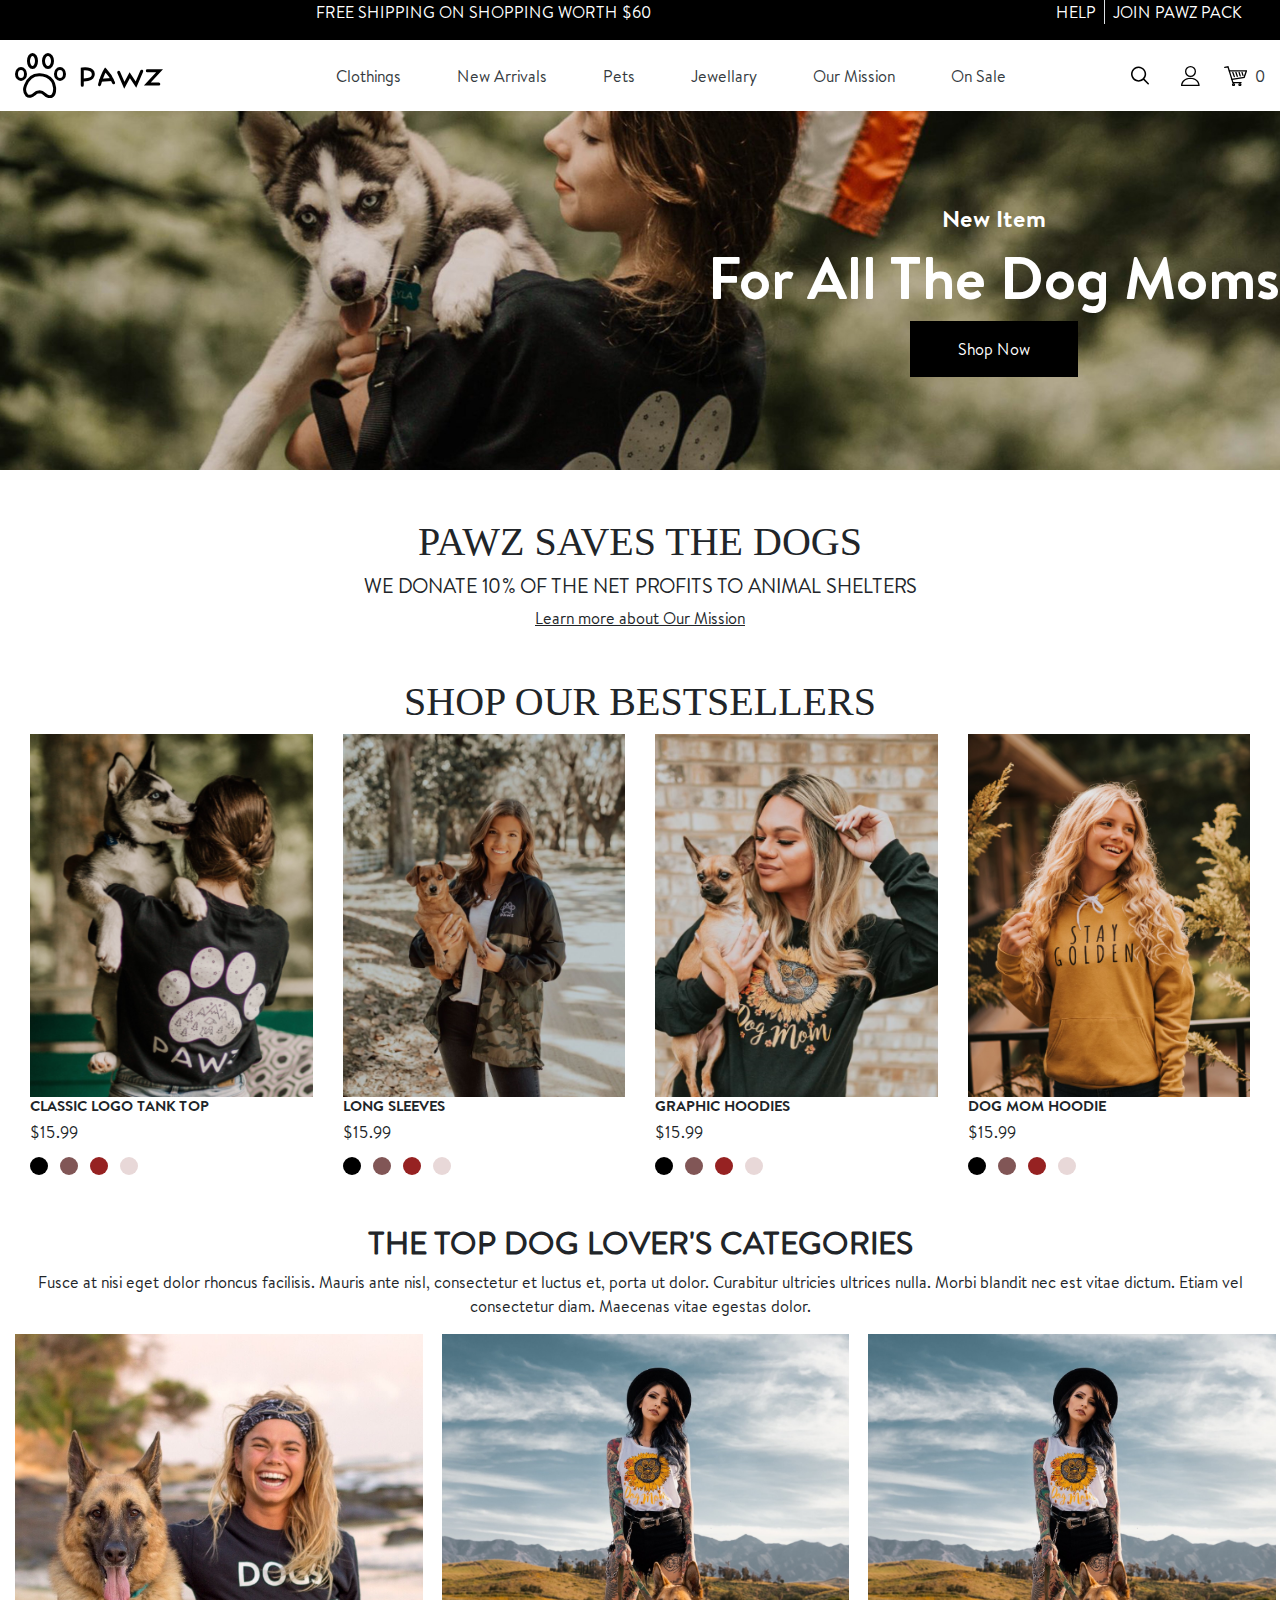
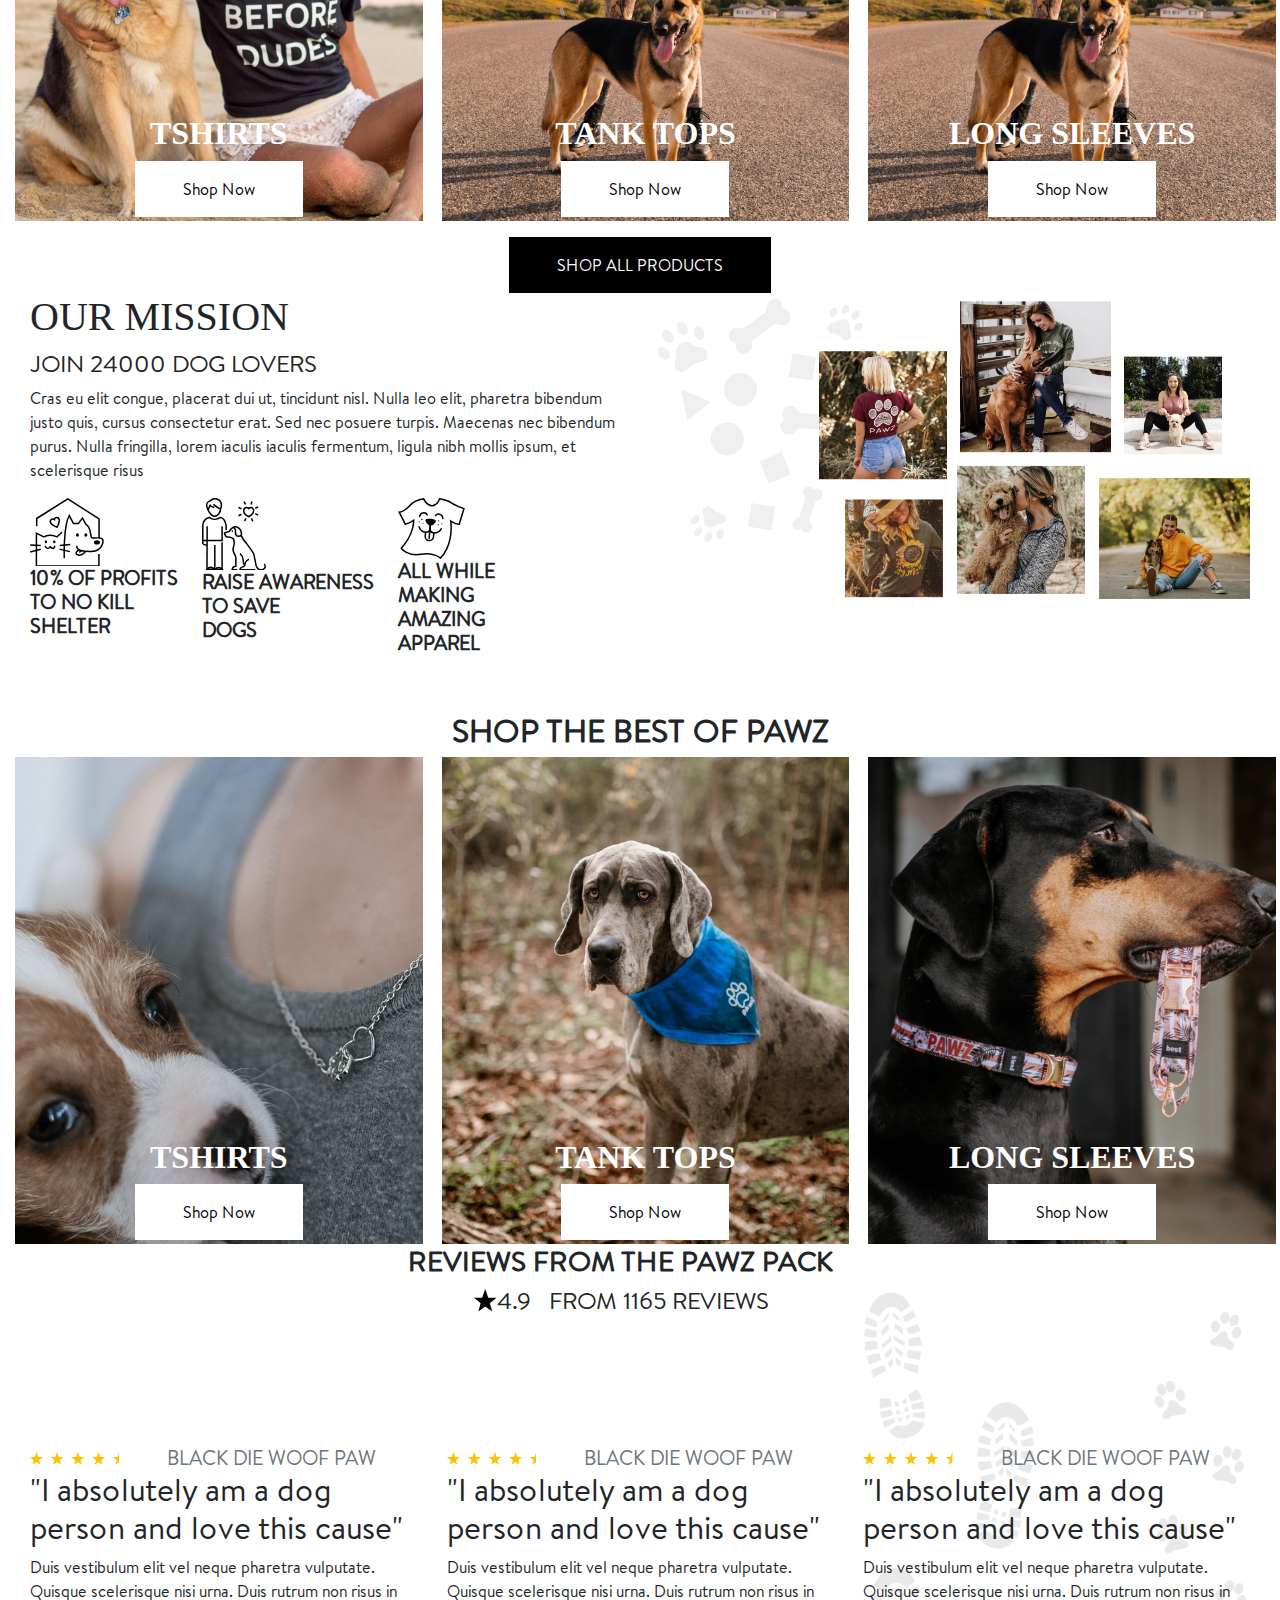
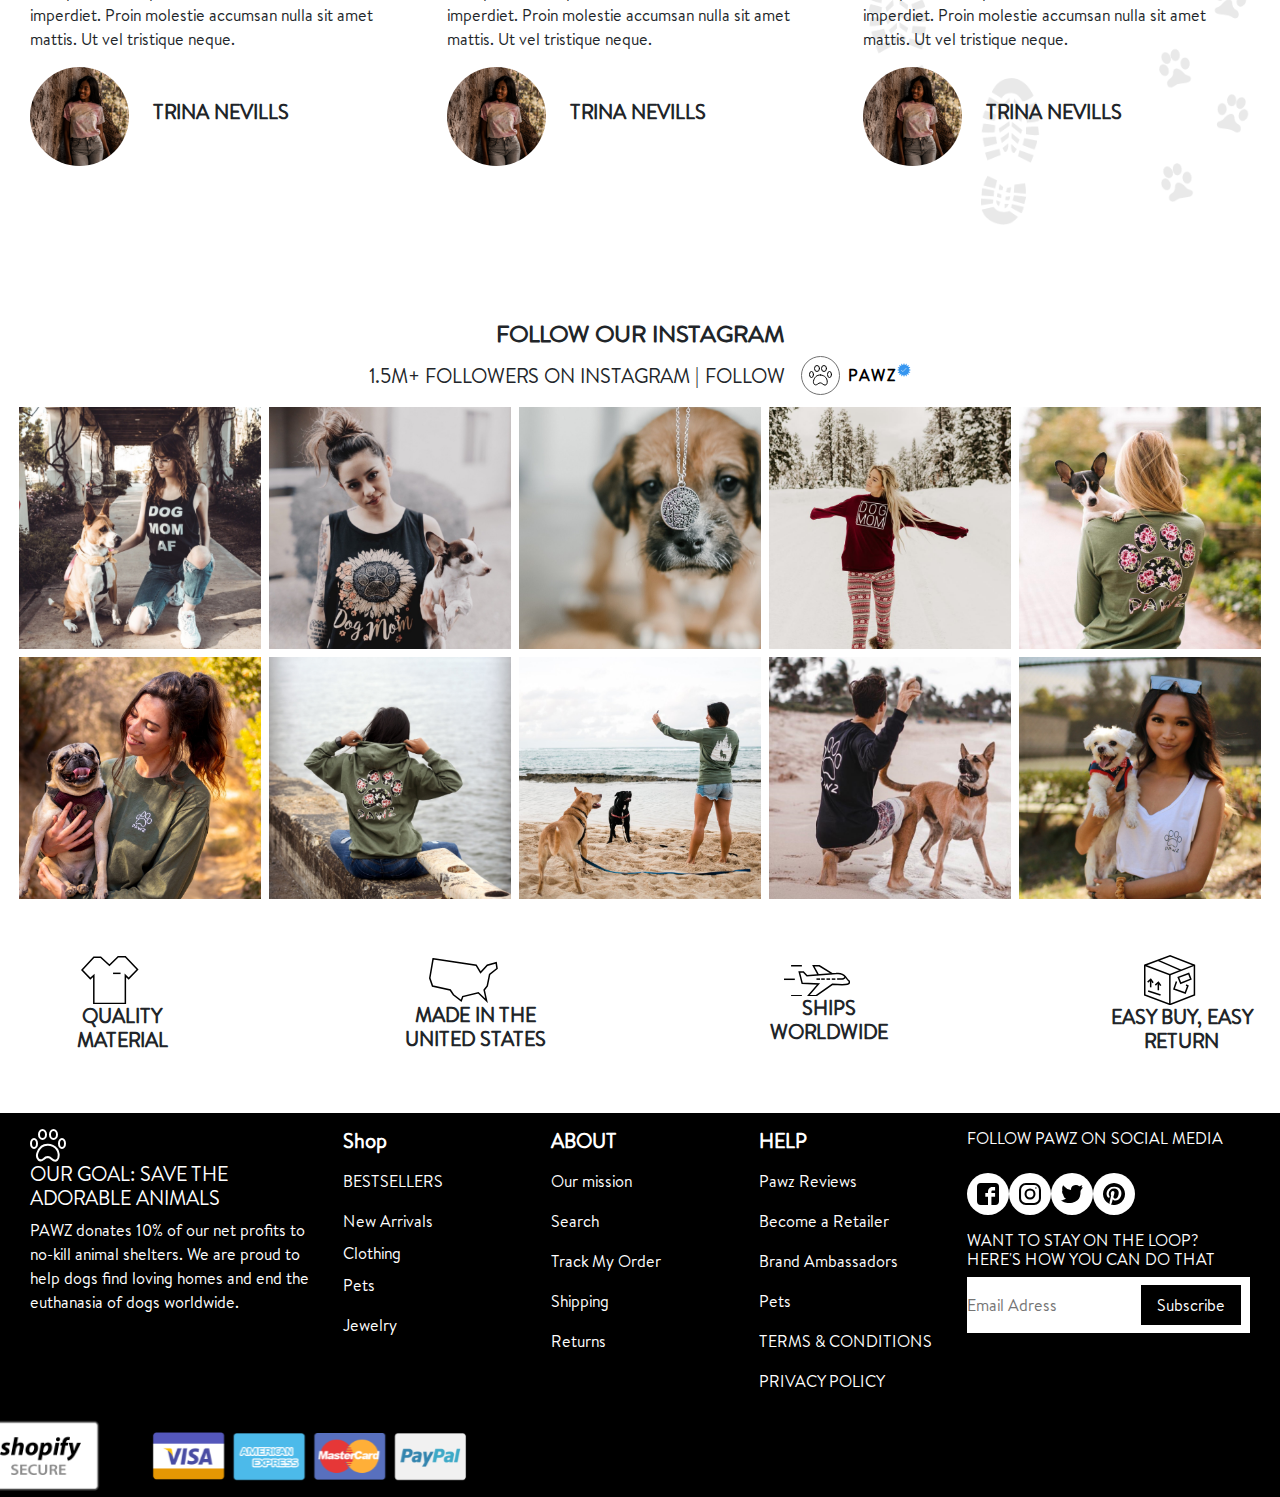
<file: index.html>
<!DOCTYPE html>
<html lang="en">

<head>
  <meta charset="UTF-8">
  <meta http-equiv="X-UA-Compatible" content="IE=edge">
  <meta name="viewport" content="width=device-width, initial-scale=1.0">
  <link rel="stylesheet" href="bootstrap.min.css">
  <link rel="stylesheet" href="style.css">
  <title>Document</title>
</head>

<body>
  <header>
    <div class="bg">
      <div class="container">
        <div class="row">
          <div class="col-xl-9 col-lg-8 col-md-6 col-sm-8">
            <p class="text-center">FREE SHIPPING ON SHOPPING WORTH $60</p>
          </div>
          <div class="col-xl-3 col-lg-4 col-md-6 col-4 d-none d-sm-block">
            <div class="d-flex justify-content-end">
              <p class="px-2 text-white d-none d-md-block border-right">HELP</p>
              <p class="px-2 text-white">JOIN PAWZ PACK</p>
            </div>
          </div>
        </div>
      </div>
    </div>
    <div class="container text-dark">
      <nav class="navbar navbar-expand-sm px-0">
        <button class="navbar-toggler" data-toggle="collapse" data-target="#menu"> <span
            class="d-flex align-items-center">
            <svg xmlns="http://www.w3.org/2000/svg" width="18.678" height="11.188" viewBox="0 0 18.678 11.188">
              <g id="Group_685" data-name="Group 685" transform="translate(-67.5 -98)">
                <line id="Line_728" data-name="Line 728" x2="18.678" transform="translate(67.5 98.5)" fill="none"
                  stroke="#000" stroke-width="1" />
                <line id="Line_729" data-name="Line 729" x2="11.886" transform="translate(73.443 103.594)" fill="none"
                  stroke="#000" stroke-width="1" />
                <line id="Line_730" data-name="Line 730" x2="11.886" transform="translate(67.5 108.688)" fill="none"
                  stroke="#000" stroke-width="1" />
              </g>
            </svg>
          </span>
        </button>
        <a href="#" class="navbar-brand order-lg-1">
          <svg xmlns="http://www.w3.org/2000/svg" width="148.044" height="45.222" viewBox="0 0 148.044 45.222">
            <g id="Group_1" data-name="Group 1" transform="translate(-212.188 -333.772)">
              <g id="Group_2808" data-name="Group 2808">
                <path id="Path_1" data-name="Path 1"
                  d="M-430.851,332.649s13.16-.173,14.891,13.064c.2,4.374-.621,6.7-1.971,7.914-3.274,3-7.719-1.253-7.719-1.253s-2.761-2.48-5.2-2.509a8.288,8.288,0,0,0-5.7,2.509s-4.186,3.348-7.179.985c-1.9-1.99-3.2-5.138-1.386-9.9S-439.686,332.3-430.851,332.649Z"
                  transform="translate(667.761 22.764)" fill="none" stroke="#000" stroke-linecap="round"
                  stroke-width="3" />
                <g id="Ellipse_1" data-name="Ellipse 1" transform="translate(212.188 347.772)" fill="none" stroke="#000"
                  stroke-linecap="round" stroke-width="3">
                  <ellipse cx="6" cy="7" rx="6" ry="7" stroke="none" />
                  <ellipse cx="6" cy="7" rx="4.5" ry="5.5" fill="none" />
                </g>
                <g id="Ellipse_4" data-name="Ellipse 4" transform="translate(251.188 347.772)" fill="none" stroke="#000"
                  stroke-linecap="round" stroke-width="3">
                  <ellipse cx="6" cy="7" rx="6" ry="7" stroke="none" />
                  <ellipse cx="6" cy="7" rx="4.5" ry="5.5" fill="none" />
                </g>
                <g id="Ellipse_2" data-name="Ellipse 2" transform="translate(224.188 333.772)" fill="none" stroke="#000"
                  stroke-linecap="round" stroke-width="3">
                  <ellipse cx="5.5" cy="8" rx="5.5" ry="8" stroke="none" />
                  <ellipse cx="5.5" cy="8" rx="4" ry="6.5" fill="none" />
                </g>
                <g id="Ellipse_3" data-name="Ellipse 3" transform="translate(239.188 333.772)" fill="none" stroke="#000"
                  stroke-linecap="round" stroke-width="3">
                  <ellipse cx="6" cy="8" rx="6" ry="8" stroke="none" />
                  <ellipse cx="6" cy="8" rx="4.5" ry="6.5" fill="none" />
                </g>
              </g>
              <g id="Group_2" data-name="Group 2" transform="translate(279.478 349.641)">
                <path id="Path_2" data-name="Path 2"
                  d="M-456.294,399.768V383.481s10.9-1.8,11.017,5.03-11.017,5.807-11.017,5.807"
                  transform="translate(456.294 -383.267)" fill="none" stroke="#000" stroke-linecap="round"
                  stroke-width="3" />
                <path id="Path_3" data-name="Path 3" d="M-437,399.2s2.516-9.35,5.828-14.8a37.6,37.6,0,0,1,8.26,12.872"
                  transform="translate(454.236 -383.388)" fill="none" stroke="#000" stroke-linecap="round"
                  stroke-width="3" />
                <path id="Path_4" data-name="Path 4" d="M-435.635,395.977l11.2-.88"
                  transform="translate(454.091 -384.529)" fill="none" stroke="#000" stroke-linecap="round"
                  stroke-width="3" />
                <path id="Path_5" data-name="Path 5"
                  d="M-415.536,387.006l5.66,12.956,5.367-10.105,6.247,9.518,5.786-13.5"
                  transform="translate(451.948 -383.545)" fill="none" stroke="#000" stroke-linecap="round"
                  stroke-width="3" />
                <path id="Path_6" data-name="Path 6" d="M-383.479,385.383h12.259l-12.259,13.18H-372"
                  transform="translate(448.53 -383.493)" fill="none" stroke="#000" stroke-linecap="round"
                  stroke-width="3" />
              </g>
            </g>
          </svg>
        </a>
        <ul class="list-unstyled d-flex align-items-center mb-0 order-sm-2">
          <li class="pr-2 pr-lg-4">
            <form class="searchBox d-flex position-relative">
              <input id="headSearch" type="search" placeholder="SEARCH"
                class="py-1 px-3 ml-auto mr-0 position-absolute">
              <label for="headSearch" class="mb-0 p-2 d-flex align-items-center bg-transparent ml-auto">
                <svg xmlns="http://www.w3.org/2000/svg" width="17.981" height="20.981" viewBox="0 0 14.981 14.981">
                  <g id="search_magnifying-glass" data-name="search magnifying-glass" transform="translate(-11 -11)">
                    <path id="Path_1402" data-name="Path 1402"
                      d="M25.8,24.917l-3.6-3.6a6.308,6.308,0,1,0-.884.884l3.6,3.6a.624.624,0,0,0,.884-.881Zm-8.484-2.547a5.059,5.059,0,1,1,5.06-5.057A5.063,5.063,0,0,1,17.314,22.371Z" />
                  </g>
                </svg>
              </label>
            </form>
          </li>
          <li class="pr-2 pr-lg-4">
            <a href="#" class="d-flex align-items-center">
              <svg xmlns="http://www.w3.org/2000/svg" width="18.688" height="19.981" viewBox="0 0 18.688 19.981">
                <g id="Group_2811" data-name="Group 2811" transform="translate(19319 15959)">
                  <g id="Ellipse_94" data-name="Ellipse 94" transform="translate(-19315 -15959)" fill="none"
                    stroke="#000" stroke-width="1.3">
                    <circle cx="5.5" cy="5.5" r="5.5" stroke="none" />
                    <circle cx="5.5" cy="5.5" r="4.85" fill="none" />
                  </g>
                  <g id="Path_1403" data-name="Path 1403" transform="translate(-19318.1 -15947.198)" fill="none">
                    <path d="M8.513,0c5.161,0,9.274,3.019,9.274,8.179H-.9C-.9,3.019,3.353,0,8.513,0Z" stroke="none" />
                    <path
                      d="M 8.513468742370605 1.300004482269287 C 6.225438117980957 1.300004482269287 4.159148216247559 1.960564613342285 2.695228576660156 3.160004615783691 C 1.521939277648926 4.12132453918457 0.7808094024658203 5.390799522399902 0.5126953125 6.879284381866455 L 16.37872695922852 6.879284381866455 C 16.11856269836426 5.381448268890381 15.39622116088867 4.108890533447266 14.25172805786133 3.151604652404785 C 12.82420825958252 1.957584381103516 10.78631782531738 1.300004482269287 8.513468742370605 1.300004482269287 M 8.513468742370605 4.76837158203125e-06 C 13.67403793334961 4.76837158203125e-06 17.78768920898438 3.01872444152832 17.78768920898438 8.17928409576416 L -0.9003925323486328 8.17928409576416 C -0.9003925323486328 3.01872444152832 3.352898597717285 4.76837158203125e-06 8.513468742370605 4.76837158203125e-06 Z"
                      stroke="none" fill="#000" />
                  </g>
                </g>
              </svg>
            </a>
          </li>
          <li class="">
            <a href="#" class="d-flex align-items-center">
              <svg xmlns="http://www.w3.org/2000/svg" width="23.396" height="20.173" viewBox="0 0 23.396 20.173">
                <g id="Group_641" data-name="Group 641" transform="translate(0.764 0.751)">
                  <path id="Path_740" data-name="Path 740" d="M-17502.408-12580.714l3.23-.641,4.91,15.828h8.174"
                    transform="translate(17502.408 12581.354)" fill="none" stroke="#000" stroke-linecap="round"
                    stroke-width="1.3" />
                  <path id="Path_741" data-name="Path 741" d="M-17477.879-12559.475h17.2l-2.316,6.526-12.17,2.044"
                    transform="translate(17482.393 12563.5)" fill="none" stroke="#000" stroke-linecap="round"
                    stroke-width="1.3" />
                  <g id="Ellipse_46" data-name="Ellipse 46" transform="translate(7.166 16.231)" fill="none"
                    stroke="#000" stroke-linecap="round" stroke-width="1.3">
                    <circle cx="1.595" cy="1.595" r="1.595" stroke="none" />
                    <circle cx="1.595" cy="1.595" r="0.945" fill="none" />
                  </g>
                  <g id="Ellipse_47" data-name="Ellipse 47" transform="translate(13.545 16.231)" fill="none"
                    stroke="#000" stroke-linecap="round" stroke-width="1.3">
                    <circle cx="1.595" cy="1.595" r="1.595" stroke="none" />
                    <circle cx="1.595" cy="1.595" r="0.945" fill="none" />
                  </g>
                  <line id="Line_718" data-name="Line 718" x2="1.472" y2="4.232" transform="translate(8.078 5.677)"
                    fill="none" stroke="#000" stroke-linecap="round" stroke-width="1.3" />
                  <line id="Line_719" data-name="Line 719" x2="1.288" y2="3.864" transform="translate(11.205 5.677)"
                    fill="none" stroke="#000" stroke-linecap="round" stroke-width="1.3" />
                  <line id="Line_720" data-name="Line 720" x2="1.104" y2="3.496" transform="translate(14.336 5.677)"
                    fill="none" stroke="#000" stroke-linecap="round" stroke-width="1.3" />
                  <line id="Line_721" data-name="Line 721" x2="0.92" y2="2.944" transform="translate(17.277 5.677)"
                    fill="none" stroke="#000" stroke-linecap="round" stroke-width="1.3" />
                </g>
              </svg> <span class="d-block pl-2">0</span>
            </a>
          </li>
        </ul>
        <div class="collapse navbar-collapse text-center order-sm-1" id="menu">
          <ul class="navbar-nav mx-md-auto">
            <li class="nav-item"> <a href="#" class="nav-link pl-0 pl-lg-5">Clothings</a>
            </li>
            <li class="nav-item"> <a href="#" class="nav-link pl-0 pl-lg-5">New Arrivals</a>
            </li>
            <li class="nav-item"> <a href="#" class="nav-link pl-0 pl-lg-5">Pets</a>
            </li>
            <li class="nav-item"> <a href="#" class="nav-link pl-0 pl-lg-5">Jewellary</a>
            </li>
            <li class="nav-item"> <a href="#" class="nav-link pl-0 pl-lg-5">Our Mission</a>
            </li>
            <li class="nav-item"> <a href="#" class="nav-link pl-0 pl-lg-5">On Sale </a>
            </li>
          </ul>
        </div>
      </nav>
    </div>
  </header>
  <section>
    <div class="banner d-flex justify-content-end align-items-center position-relative">
      <img class="d-md-block d-none w-100" src="images/banner-desk.png" alt="">
      <img class="d-sm-block d-md-none d-none" src="images/banner-mid.png" alt="">
      <img class="d-block d-sm-none w-100" src="images/banner-phone.png" alt="">
      <div class="banner-text text-center text-white position-absolute">
        <h4 style="font-family: brandon-bold;">New Item</h4>
        <h1 style="font-family: brandon-bold; font-size:60px;">For All The Dog Moms</h1>
        <a style="text-decoration: none;" href="#" class="btn-black d-inline-block">Shop Now</a>
      </div>
    </div>
  </section>
  <section>
    <div class="container">
      <div class="pawzpara d-flex flex-column text-center align-items-center justify-content-center mt-5">
        <h1>PAWZ SAVES THE DOGS</h1>
        <h5>WE DONATE 10% OF THE NET PROFITS TO ANIMAL SHELTERS</h5>
        <a style="text-decoration:underline;" href="#">Learn more about Our Mission</a>
      </div>
    </div>
  </section>
  <section>
    <div class="container">
      <div class="d-flex justify-content-center align-items-center text-center mt-5">
        <h1> SHOP OUR BESTSELLERS</h1>
      </div>
      <div class="row shop d-none d-sm-flex">
        <div class="col-lg-3 col-sm-4 col-6 d-flex flex-column align-content-start">
          <img src="images/shop-best-1.png" alt="">
          <h4> CLASSIC LOGO TANK TOP</h4>
          <h6>$15.99</h6>
          <span>
            <svg class="mr-2" xmlns="http://www.w3.org/2000/svg" width="18" height="18" viewBox="0 0 18 18">
              <rect id="Rectangle_469" data-name="Rectangle 469" width="18" height="18" rx="9" />
            </svg>
            <svg class="mr-2" xmlns="http://www.w3.org/2000/svg" width="18" height="18" viewBox="0 0 18 18">
              <rect id="Rectangle_469" data-name="Rectangle 469" width="18" height="18" rx="9" fill="#815656" />
            </svg>
            <svg class="mr-2" xmlns="http://www.w3.org/2000/svg" width="18" height="18" viewBox="0 0 18 18">
              <rect id="Rectangle_469" data-name="Rectangle 469" width="18" height="18" rx="9" fill="#962222" />
            </svg>
            <svg class="mr-2" xmlns="http://www.w3.org/2000/svg" width="18" height="18" viewBox="0 0 18 18">
              <rect id="Rectangle_469" data-name="Rectangle 469" width="18" height="18" rx="9" fill="#e8d8d8" />
            </svg>
          </span>
        </div>
        <div class="col-lg-3 col-sm-4 col-6 d-flex flex-column align-content-start">
          <img src="images/shop-best-2.png" alt="">
          <h4> LONG SLEEVES</h4>
          <h6>$15.99</h6>
          <span>
            <svg class="mr-2" xmlns="http://www.w3.org/2000/svg" width="18" height="18" viewBox="0 0 18 18">
              <rect id="Rectangle_469" data-name="Rectangle 469" width="18" height="18" rx="9" />
            </svg>
            <svg class="mr-2" xmlns="http://www.w3.org/2000/svg" width="18" height="18" viewBox="0 0 18 18">
              <rect id="Rectangle_469" data-name="Rectangle 469" width="18" height="18" rx="9" fill="#815656" />
            </svg>
            <svg class="mr-2" xmlns="http://www.w3.org/2000/svg" width="18" height="18" viewBox="0 0 18 18">
              <rect id="Rectangle_469" data-name="Rectangle 469" width="18" height="18" rx="9" fill="#962222" />
            </svg>
            <svg class="mr-2" xmlns="http://www.w3.org/2000/svg" width="18" height="18" viewBox="0 0 18 18">
              <rect id="Rectangle_469" data-name="Rectangle 469" width="18" height="18" rx="9" fill="#e8d8d8" />
            </svg>
          </span>
        </div>
        <div class="col-lg-3 col-sm-4 col-6 d-flex flex-column align-content-start">
          <img src="images/shop-best-3.png" alt="">
          <h4> GRAPHIC HOODIES</h4>
          <h6>$15.99</h6>
          <span>
            <svg class="mr-2" xmlns="http://www.w3.org/2000/svg" width="18" height="18" viewBox="0 0 18 18">
              <rect id="Rectangle_469" data-name="Rectangle 469" width="18" height="18" rx="9" />
            </svg>
            <svg class="mr-2" xmlns="http://www.w3.org/2000/svg" width="18" height="18" viewBox="0 0 18 18">
              <rect id="Rectangle_469" data-name="Rectangle 469" width="18" height="18" rx="9" fill="#815656" />
            </svg>
            <svg class="mr-2" xmlns="http://www.w3.org/2000/svg" width="18" height="18" viewBox="0 0 18 18">
              <rect id="Rectangle_469" data-name="Rectangle 469" width="18" height="18" rx="9" fill="#962222" />
            </svg>
            <svg class="mr-2" xmlns="http://www.w3.org/2000/svg" width="18" height="18" viewBox="0 0 18 18">
              <rect id="Rectangle_469" data-name="Rectangle 469" width="18" height="18" rx="9" fill="#e8d8d8" />
            </svg>
          </span>
        </div>
        <div class="col-lg-3 d-lg-flex d-none col-sm-4 col-6 flex-column align-content-start">
          <img src="images/shop-best-4.png" alt="">
          <h4> DOG MOM HOODIE</h4>
          <h6>$15.99</h6>
          <span>
            <svg class="mr-2" xmlns="http://www.w3.org/2000/svg" width="18" height="18" viewBox="0 0 18 18">
              <rect id="Rectangle_469" data-name="Rectangle 469" width="18" height="18" rx="9" />
            </svg>
            <svg class="mr-2" xmlns="http://www.w3.org/2000/svg" width="18" height="18" viewBox="0 0 18 18">
              <rect id="Rectangle_469" data-name="Rectangle 469" width="18" height="18" rx="9" fill="#815656" />
            </svg>
            <svg class="mr-2" xmlns="http://www.w3.org/2000/svg" width="18" height="18" viewBox="0 0 18 18">
              <rect id="Rectangle_469" data-name="Rectangle 469" width="18" height="18" rx="9" fill="#962222" />
            </svg>
            <svg class="mr-2" xmlns="http://www.w3.org/2000/svg" width="18" height="18" viewBox="0 0 18 18">
              <rect id="Rectangle_469" data-name="Rectangle 469" width="18" height="18" rx="9" fill="#e8d8d8" />
            </svg>
          </span>
        </div>
      </div>
      <div id="slideshow" class="carousel slide d-block d-sm-none w-100 mx-auto" data-ride="carousel">
        <ol class="carousel-indicators">
          <li data-target="#slideshow" data-slide-to="0" class="active"></li>
          <li data-target="#slideshow" data-slide-to="1"></li>
          <li data-target="#slideshow" data-slide-to="2"></li>
        </ol>
        <div class="carousel-inner">
          <div class="carousel-item active">
            <div class="col-lg-3 col-sm-4 col-6 flex-column align-content-start">
              <img src="images/shop-best-4.png" alt="">
              <h4> DOG MOM HOODIE</h4>
              <h6>$15.99</h6>
              <span>
                <svg class="mr-2" xmlns="http://www.w3.org/2000/svg" width="18" height="18" viewBox="0 0 18 18">
                  <rect id="Rectangle_469" data-name="Rectangle 469" width="18" height="18" rx="9" />
                </svg>
                <svg class="mr-2" xmlns="http://www.w3.org/2000/svg" width="18" height="18" viewBox="0 0 18 18">
                  <rect id="Rectangle_469" data-name="Rectangle 469" width="18" height="18" rx="9" fill="#815656" />
                </svg>
                <svg class="mr-2" xmlns="http://www.w3.org/2000/svg" width="18" height="18" viewBox="0 0 18 18">
                  <rect id="Rectangle_469" data-name="Rectangle 469" width="18" height="18" rx="9" fill="#962222" />
                </svg>
                <svg class="mr-2" xmlns="http://www.w3.org/2000/svg" width="18" height="18" viewBox="0 0 18 18">
                  <rect id="Rectangle_469" data-name="Rectangle 469" width="18" height="18" rx="9" fill="#e8d8d8" />
                </svg>
              </span>
            </div>
          </div>
          <div class="carousel-item">
            <div class="col-lg-3 col-sm-4 col-6 flex-column align-content-start">
              <img src="images/shop-best-2.png" alt="">
              <h4> DOG MOM HOODIE</h4>
              <h6>$15.99</h6>
              <span>
                <svg class="mr-2" xmlns="http://www.w3.org/2000/svg" width="18" height="18" viewBox="0 0 18 18">
                  <rect id="Rectangle_469" data-name="Rectangle 469" width="18" height="18" rx="9" />
                </svg>
                <svg class="mr-2" xmlns="http://www.w3.org/2000/svg" width="18" height="18" viewBox="0 0 18 18">
                  <rect id="Rectangle_469" data-name="Rectangle 469" width="18" height="18" rx="9" fill="#815656" />
                </svg>
                <svg class="mr-2" xmlns="http://www.w3.org/2000/svg" width="18" height="18" viewBox="0 0 18 18">
                  <rect id="Rectangle_469" data-name="Rectangle 469" width="18" height="18" rx="9" fill="#962222" />
                </svg>
                <svg class="mr-2" xmlns="http://www.w3.org/2000/svg" width="18" height="18" viewBox="0 0 18 18">
                  <rect id="Rectangle_469" data-name="Rectangle 469" width="18" height="18" rx="9" fill="#e8d8d8" />
                </svg>
              </span>
            </div>
          </div>
          <div class="carousel-item">
            <div class="col-lg-3 col-sm-4 col-6 flex-column align-content-start">
              <img src="images/shop-best-3.png" alt="">
              <h4> DOG MOM HOODIE</h4>
              <h6>$15.99</h6>
              <span>
                <svg class="mr-2" xmlns="http://www.w3.org/2000/svg" width="18" height="18" viewBox="0 0 18 18">
                  <rect id="Rectangle_469" data-name="Rectangle 469" width="18" height="18" rx="9" />
                </svg>
                <svg class="mr-2" xmlns="http://www.w3.org/2000/svg" width="18" height="18" viewBox="0 0 18 18">
                  <rect id="Rectangle_469" data-name="Rectangle 469" width="18" height="18" rx="9" fill="#815656" />
                </svg>
                <svg class="mr-2" xmlns="http://www.w3.org/2000/svg" width="18" height="18" viewBox="0 0 18 18">
                  <rect id="Rectangle_469" data-name="Rectangle 469" width="18" height="18" rx="9" fill="#962222" />
                </svg>
                <svg class="mr-2" xmlns="http://www.w3.org/2000/svg" width="18" height="18" viewBox="0 0 18 18">
                  <rect id="Rectangle_469" data-name="Rectangle 469" width="18" height="18" rx="9" fill="#e8d8d8" />
                </svg>
              </span>
            </div>
          </div>
          <div class="carousel-item">
            <div class="col-lg-3 col-sm-4 col-6 flex-column align-content-start">
              <img src="images/shop-best-3.png" alt="">
              <h4> DOG MOM HOODIE</h4>
              <h6>$15.99</h6>
              <span>
                <svg class="mr-2" xmlns="http://www.w3.org/2000/svg" width="18" height="18" viewBox="0 0 18 18">
                  <rect id="Rectangle_469" data-name="Rectangle 469" width="18" height="18" rx="9" />
                </svg>
                <svg class="mr-2" xmlns="http://www.w3.org/2000/svg" width="18" height="18" viewBox="0 0 18 18">
                  <rect id="Rectangle_469" data-name="Rectangle 469" width="18" height="18" rx="9" fill="#815656" />
                </svg>
                <svg class="mr-2" xmlns="http://www.w3.org/2000/svg" width="18" height="18" viewBox="0 0 18 18">
                  <rect id="Rectangle_469" data-name="Rectangle 469" width="18" height="18" rx="9" fill="#962222" />
                </svg>
                <svg class="mr-2" xmlns="http://www.w3.org/2000/svg" width="18" height="18" viewBox="0 0 18 18">
                  <rect id="Rectangle_469" data-name="Rectangle 469" width="18" height="18" rx="9" fill="#e8d8d8" />
                </svg>
              </span>
            </div>
          </div>
        </div>
        <a class="carousel-control-prev" href="#slideshow" role="button" data-slide="prev"> <span
            class="carousel-control-prev-icon" aria-hidden="true"></span> <span class="sr-only">Previous</span>
        </a>
        <a class="carousel-control-next" href="#slideshow" role="button" data-slide="next"> <span
            class="carousel-control-next-icon" aria-hidden="true"></span> <span class="sr-only">Next</span>
        </a>
      </div>
    </div>
  </section>
  <section>
    <div class="container">
      <div class="doglover text-center mt-5">
        <h2 style="font-weight: bolder;">THE TOP DOG LOVER'S CATEGORIES</h2>
        <p>Fusce at nisi eget dolor rhoncus facilisis. Mauris ante nisl, consectetur et luctus et, porta ut dolor.
          Curabitur ultricies ultrices nulla. Morbi blandit nec est vitae dictum. Etiam vel consectetur diam. Maecenas
          vitae egestas dolor.</p>
      </div>
    </div>
    <div class="row">
      <div class="col-12 col-sm-6 col-lg-4 w-100 position-relative d-flex justify-content-center align-items-end pr-1">
        <img class="w-100" src="images/t-shirts.png" alt="">
        <div class="t-shirts position-absolute d-flex flex-column text-center align-items-center mb-3 mb-sm-2 mb-md-1">
          <h2 class="text-white" style="font-family:Branden-Bold; font-weight:bolder;">TSHIRTS</h2>
          <a href="#" class="btn-white d-inline-block">Shop Now</a>
        </div>
      </div>
      <div class="col-12 col-sm-6 col-lg-4 w-100 position-relative d-flex justify-content-center align-items-end pr-1">
        <img class="w-100" src="images/Tank-tops.png" alt="">
        <div class="t-shirts position-absolute d-flex flex-column text-center align-items-center mb-3 mb-sm-2 mb-md-1">
          <h2 class="text-white" style="font-family:Branden-Bold; font-weight:bolder;">TANK TOPS</h2>
          <a href="#" class="btn-white d-inline-block">Shop Now</a>
        </div>
      </div>
      <div
        class="col-12 col-sm-6 col-lg-4 w-100 d-flex d-sm-none d-md-none d-lg-flex position-relative justify-content-center align-items-end pr-1">
        <img class="w-100" src="images/Tank-tops.png" alt="">
        <div class="t-shirts position-absolute d-flex flex-column text-center align-items-center mb-3 mb-sm-2 mb-md-1">
          <h2 class="text-white" style="font-family:Branden-Bold; font-weight:bolder;">LONG SLEEVES</h2>
          <a href="#" class="btn-white d-inline-block">Shop Now</a>
        </div>
      </div>
    </div>
  </section>
  <section>
    <div class="container">
      <div class="d-flex align-items-center justify-content-center txet-center mt-3"> <a href="#" class="btn-black">SHOP
          ALL PRODUCTS</a>
      </div>
      <div class=" allp d-flex felx-row justify-content-end">
        <div class=" row flex-row-reverse text-center text-sm-left">
          <div class="col-6">
            <img class="d-lg-block d-none img-fluid w-100" src="images/Group 3246.png" alt="">
            <img class="d-none d-md-block d-lg-none d-sm-block d img-fluid w-100" src="images/Group 2775.png" alt="">
          </div>
          <div class=" position-absolute d-block d-sm-none">
            <img class=" img-fluid" src="images/Group 666.png" alt="">
          </div>
          <div class="col-12 col-sm-6">
            <div class="">
              <h1>OUR MISSION</h1>
              <h4>JOIN 24000 DOG LOVERS</h4>
              <p>Cras eu elit congue, placerat dui ut, tincidunt nisl. Nulla leo elit, pharetra bibendum justo quis,
                cursus consectetur erat. Sed nec posuere turpis. Maecenas nec bibendum purus. Nulla fringilla, lorem
                iaculis iaculis fermentum,
                ligula nibh mollis ipsum, et scelerisque risus <span class="d-none"> ante eu sem. Phasellus ac sagittis
                  nisi. Suspendisse potenti. Nunc volutpat dui ipsum. Suspendisse potenti. In feugiat malesuada nisi
                  quis laoreet. Pellentesque interdum sapien eget sapien facilisis porta. Nulla porta libero ut euismod
                  dignissim.</span>
              </p>
            </div>
            <div class=" d-flex justify-content-md-start justify-content-center ">
              <div class="d-flex align-items-start flex-column mr-0 mr-md-3 mr-lg-4">
                <svg xmlns="http://www.w3.org/2000/svg" width="73.762" height="68.665" viewBox="0 0 73.762 68.665">
                  <g id="Group_679" data-name="Group 679" transform="translate(0.184 0.889)">
                    <path id="Path_783" data-name="Path 783 "
                      d="M4623.547,4950.406s-1.14-32.44,4.965-42.739l4.266,8.092h4.782l4.193-5.591,3.237,6.18s3.678,2.28,4.561,8.018,1.177,5.59,2.575,5.738,7.724-.663,9.195.736,1,3.565.437,5.394-3.124,7.313-11.394,7.4-14.755-.958-14.364-5.79"
                      transform="translate(-4589.431 -4891.029)" fill="none" stroke="#000" stroke-width="1.5" />
                    <path id="Path_784" data-name="Path 784"
                      d="M4678.079,5039.682s-3.7,5.484-8.487,3.091c-2.917-1.7,1.872-4.788,1.872-4.788"
                      transform="translate(-4622.75 -4987.122) " fill="none" stroke="#000" stroke-width="1.5" />
                    <path id="Path_785" data-name="Path 785" d="M4682.873,5041.631l-2.35,1.611"
                      transform="translate(-4631.505 -4989.811)" fill="none" stroke="#000" stroke-width="1.5" />
                    <ellipse id="Ellipse_64 " data-name="Ellipse 64" cx="1.502" cy="1.803" rx="1.502" ry="1.803"
                      transform="translate(45.749 34.255)" />
                    <ellipse id="Ellipse_65" data-name="Ellipse 65" cx="1.502" cy="1.803" rx="1.502" ry="1.803"
                      transform="translate(54.163 34.255) " />
                    <ellipse id="Ellipse_66" data-name="Ellipse 66" cx="3.005" cy="2.103" rx="3.005" ry="2.103"
                      transform="translate(63.778 41.467)" />
                    <path id="Path_786" data-name="Path 786"
                      d="M4580.945,4883.5v-19.126l-31.291-20.059-31.123,19.649v7.639 "
                      transform="translate(-4512.056 -4844.313)" fill="none" stroke="#000" stroke-width="1.5" />
                    <path id="Path_787" data-name="Path 787"
                      d="M4543.2,4971.6l-5.093,4.583s-6.96-3.961-13.185,0l-7.356-3.792v32.806h62.527v-11.982"
                      transform="translate(-4511.342 -4938.168)" fill="none" stroke="#000" stroke-width="1.5" />
                    <ellipse id="Ellipse_67" data-name="Ellipse 67" cx="1.202" cy="1.502" rx="1.202" ry="1.502"
                      transform="translate(14.498 41.467)" />
                    <ellipse id="Ellipse_68 " data-name="Ellipse 68" cx="1.202" cy="1.502" rx="1.202" ry="1.502"
                      transform="translate(22.912 41.467)" />
                    <path id="Path_788" data-name="Path 788"
                      d="M4551.629,5022.429s-.067,2.779,2.411,2.711,2.343-2.143,2.343-2.143a2.623,2.623,0,0,0,2.444,2.143c2.076.067,2.177-2.711,2.177-2.711 "
                      transform="translate(-4536.461 -4975.652)" fill="none" stroke="#000" stroke-width="1.5" />
                    <path id="Path_789" data-name="Path 789" d="M4606.642,5019.123l10.581-.837"
                      transform="translate(-4577.027 -4972.596)" fill="none" stroke="#000 " stroke-width="1.5" />
                    <path id="Path_790" data-name="Path 790" d="M4605.622,5035.563,4616,5038.09"
                      transform="translate(-4576.275 -4985.336)" fill="none" stroke="#000" stroke-width="1.5" />
                    <path id="Path_791" data-name="Path 791" d="M4493.875,5019.91l10.58.5 "
                      transform="translate(-4493.875 -4973.794)" fill="none" stroke="#000" stroke-width="1.5" />
                    <path id="Path_792" data-name="Path 792" d="M4493.875,5039.163l10.58-2.678"
                      transform="translate(-4493.875 -4986.016)" fill="none" stroke="#000 " stroke-width="1.5" />
                    <path id="Path_793" data-name="Path 793"
                      d="M4574.738,4917.134a2.134,2.134,0,0,1,2.279-2.14,2.9,2.9,0,0,1,2.616,3.073,12.26,12.26,0,0,1-2.21,6.629,11.934,11.934,0,0,1-5.993-3.716,2.953,2.953,0,0,1,.139-3.983C4572.955,4915.906,4574.738,4917.134,4574.738,4917.134Z "
                      transform="translate(-4550.52 -4896.427)" fill="none" stroke="#000" stroke-width="1.5" />
                  </g>
                </svg>
                <h5 class=" font-weight-bolder text-left">10% OF PROFITS <br> TO NO KILL <br> SHELTER</h5>
              </div>
              <div class="d-flex align-items-start flex-column mr-0 mr-md-3 mr-lg-4">
                <svg xmlns="http://www.w3.org/2000/svg" width="63.949" height="72.629" viewBox="0 0 63.949 72.629">
                  <g id="Group_680" data-name="Group 680" transform="translate(0.767 0.764)">
                    <path id="Path_794" data-name="Path 794 "
                      d="M4948.474,4850.331s4.941,4.2,7.112,4.433c0,0,2.816-5.818-1.847-8.866a6.652,6.652,0,0,0-8.4.831s-4.11,1.063-3.648,4.8,3.693,10.3,7.3,10.621,6.825-3.9,6.6-7.388"
                      transform="translate(-4937.78 -4844.729)" fill="none" stroke="#000 " stroke-width="1.5" />
                    <path id="Path_795" data-name="Path 795" d="M4952.63,4870.4s-3.279-1.08-3.99-2.173l-2.322,4.618"
                      transform="translate(-4941.146 -4861.681)" fill="none" stroke="#000" stroke-width="1.5" />
                    <path id="Path_796 " data-name="Path 796"
                      d="M4951.078,4924.443s1.261-11.886-5.883-12.847a8.841,8.841,0,0,1-10.926,0s-6.363,1.081-6.483,8.4v17s-.645,2.281,4.037,2.1"
                      transform="translate(-4927.756 -4892.967)" fill="none" stroke="#000" stroke-width="1.5 " />
                    <path id="Path_797" data-name="Path 797" d="M4943.082,4943.755l-.135,42.591"
                      transform="translate(-4938.715 -4916.166)" fill="none" stroke="#000" stroke-width="1.5" />
                    <path id="Path_798" data-name="Path 798" d="M4927.756,4957.8h19.315v-14.047 "
                      transform="translate(-4927.756 -4916.166)" fill="none" stroke="#000" stroke-width="1.5" />
                    <path id="Path_799" data-name="Path 799" d="M4997.082,5001.176v26.893"
                      transform="translate(-4977.767 -4957.589)" fill="none" stroke="#000 " stroke-width="1.5" />
                    <path id="Path_800" data-name="Path 800" d="M4970.957,5010.369V5034.7"
                      transform="translate(-4958.921 -4964.221)" fill="none" stroke="#000" stroke-width="1.5" />
                    <path id="Path_801" data-name="Path 801"
                      d="M5045.375,4982.4c.508.37,2.771,4.11-1.939,5.5s-6.21-4.237-6.21-4.237-1.755-9.443-2.263-11.244-7.343-10.806-7.343-10.806a23.876,23.876,0,0,1-5.218-7.746,8.528,8.528,0,0,0-.8-5.738s-2.494-3.694-5.5-3.14-5.679,4.663-5.679,4.663l-4.8,1.57s.552,3.618,2.738,3.974,5.828.505,6.592,2.746a10.514,10.514,0,0,1,0,5.978c-.369,1.121-.765,4.918-.328,6.175s2.4,4.508,2.4,5.329v9s-3.58.492-3.771,3.634h5.056 "
                      transform="translate(-4983.933 -4917.014)" fill="none" stroke="#000" stroke-width="1.5" />
                    <path id="Path_802" data-name="Path 802" d="M5076.556,5090.938h-15.238s-.046-3.06,4.341-3.475"
                      transform="translate(-5024.106 -5019.835) " fill="none" stroke="#000" stroke-width="1.5" />
                    <path id="Path_803" data-name="Path 803"
                      d="M5061.317,5041.055a8.945,8.945,0,0,1,3.14,6.372,13.814,13.814,0,0,0,1.616,6.418s-.231-5.4,4.249-7.064"
                      transform="translate(-5024.106 -4986.357) " fill="none" stroke="#000" stroke-width="1.5" />
                    <path id="Path_804" data-name="Path 804"
                      d="M5039.213,4946.413l1.667,2.841s-.41,5.52,1.967,6.039a4.973,4.973,0,0,0,3.771-.465"
                      transform="translate(-5008.16 -4918.083)" fill="none " stroke="#000" stroke-width="1.5" />
                    <path id="Path_805" data-name="Path 805"
                      d="M5079.69,4877.356s2.273-2.2,4.263,0,.284,5.825-4.085,8.206c0,0-5.222-2.487-5.08-6.287S5078.8,4876.154,5079.69,4877.356Z"
                      transform="translate(-5033.821 -4867.561) " fill="none" stroke="#000" stroke-width="1.5" />
                    <path id="Path_806" data-name="Path 806" d="M5075.667,4854.663l1.5,2.923"
                      transform="translate(-5034.458 -4851.896)" fill="none" stroke="#000" stroke-width="1.5" />
                    <path id="Path_809 " data-name="Path 809" d="M5075.667,4857.586l1.5-2.923"
                      transform="translate(-5033.9 -4835.179)" fill="none" stroke="#000" stroke-width="1.5" />
                    <path id="Path_807" data-name="Path 807" d="M5076.872,4854.663l-1.2,2.923"
                      transform="translate(-5027.493 -4851.896)" fill="none" stroke="#000" stroke-width="1.5" />
                    <path id="Path_808" data-name="Path 808" d="M5076.872,4857.586l-1.2-2.923"
                      transform="translate(-5026.936 -4835.179)" fill="none" stroke="#000" stroke-width="1.5 " />
                    <g id="Group_670" data-name="Group 670" transform="translate(52.469 16.394) rotate(-90)">
                      <path id="Path_811" data-name="Path 811" d="M0,2.924,1.5,0" fill="none" stroke="#000"
                        stroke-width="1.5" />
                      <path id="Path_810 " data-name="Path 810" d="M1.2,2.924,0,0" transform="translate(6.965)"
                        fill="none" stroke="#000" stroke-width="1.5" />
                    </g>
                    <g id="Group_671" data-name="Group 671" transform="translate(35.753 16.951) rotate(-90)">
                      <path id="Path_811-2 " data-name="Path 811" d="M0,0,1.5,2.924" fill="none" stroke="#000"
                        stroke-width="1.5" />
                      <path id="Path_810-2" data-name="Path 810" d="M1.2,0,0,2.924" transform="translate(6.965)"
                        fill="none" stroke="#000" stroke-width="1.5 " />
                    </g>
                    <path id="Path_812" data-name="Path 812"
                      d="M4962.708,5093.676s-3.395-4.415-7.179,0c0,0-4.118-4.582-7.958,0Z"
                      transform="translate(-4943.339 -5023.021)" fill="none" stroke="#000" stroke-width="1.5" />
                    <ellipse id="Ellipse_69 " data-name="Ellipse 69" cx="0.601" cy="0.901" rx="0.601" ry="0.901"
                      transform="translate(28.993 31.612)" />
                  </g>
                </svg>
                <h5 class="font-weight-bolder text-left">RAISE AWARENESS <br> TO SAVE <br> DOGS</h5>
              </div>
              <div class="d-flex align-items-start flex-column">
                <svg xmlns="http://www.w3.org/2000/svg" width="66.829" height="61.174" viewBox="0 0 66.829 61.174">
                  <g id="Group_681" data-name="Group 681" transform="translate(1.162 0.854)">
                    <path id="Path_813" data-name="Path 813 "
                      d="M5289.893,4844.729s-8.865,1.345-14.26,7.062-10.277,6.23-10.277,6.23l6.1,12.011a19.106,19.106,0,0,0,8.414-3.918s.755,13.714-12.413,27.974c0,0,6.167,8.575,19.656,6.134s19.462,3.79,19.462,3.79,13.1-11.519,10.388-37.029c0,0,4.667,3.169,8.467,3.05l4.667-15.534s-8.522-3.06-12.524-5.729-11.908-4.042-11.908-4.042-2.075,7.1-7.56,6.908S5289.893,4844.729,5289.893,4844.729Z "
                      transform="translate(-5265.355 -4844.729)" fill="none" stroke="#000" stroke-width="1.5" />
                    <g id="Group_673" data-name="Group 673"
                      transform="matrix(0.996, 0.087, -0.087, 0.996, 20.288, 13.611)">
                      <path id="Path_742" data-name="Path 742 "
                        d="M0,4.065S.112,1.218,2.558.305A4.233,4.233,0,0,1,7.5,1.64" transform="translate(0.538 0)"
                        fill="none" stroke="#000" stroke-linecap="round" stroke-width="1.5" />
                      <path id="Path_743" data-name="Path 743"
                        d="M7.5,4.065S7.386,1.218,4.939.305A4.234,4.234,0,0,0,0,1.64 " transform="translate(16.265 0)"
                        fill="none" stroke="#000" stroke-linecap="round" stroke-width="1.5" />
                      <path id="Path_744" data-name="Path 744"
                        d="M5.311,0S8.464.086,9.754.783a1.5,1.5,0,0,1,.526,2.08A7.546,7.546,0,0,1,5.311,7.142s-4.009-1.3-5-4.278A1.363,1.363,0,0,1,1.144.652,14.273,14.273,0,0,1,5.311,0Z "
                        transform="translate(6.718 5.245)" />
                      <ellipse id="Ellipse_48" data-name="Ellipse 48" cx="0.758" cy="0.568" rx="0.758" ry="0.568"
                        transform="translate(2.273 6.132)" />
                      <circle id="Ellipse_52" data-name="Ellipse 52" cx="0.568" cy="0.568 " r="0.568"
                        transform="translate(19.322 6.132)" />
                      <circle id="Ellipse_49" data-name="Ellipse 49" cx="0.568" cy="0.568" r="0.568"
                        transform="translate(3.789 9.921)" />
                      <circle id="Ellipse_51" data-name="Ellipse 51" cx="0.568 " cy="0.568" r="0.568"
                        transform="translate(19.322 9.921)" />
                      <circle id="Ellipse_50" data-name="Ellipse 50" cx="0.568" cy="0.568" r="0.568"
                        transform="translate(0 8.784)" />
                      <circle id="Ellipse_53" data-name="Ellipse 53" cx="0.568 " cy="0.568" r="0.568"
                        transform="translate(22.732 8.784)" />
                      <path id="Path_745" data-name="Path 745"
                        d="M11.159,0V3.914A3.952,3.952,0,0,1,7.787,7.1C4.85,7.5.846,5.516,0,2.268"
                        transform="translate(0.811 11.987)" fill="none " stroke="#000" stroke-linecap="round"
                        stroke-width="1.5" />
                      <path id="Path_746" data-name="Path 746"
                        d="M0,0V3.914A3.951,3.951,0,0,0,3.372,7.1c2.936.4,6.941-1.58,7.786-4.828"
                        transform="translate(11.931 11.987)" fill="none" stroke="#000 " stroke-linecap="round"
                        stroke-width="1.5" />
                      <path id="Path_747" data-name="Path 747" d="M0,0V9.122" transform="translate(11.931 15.712)"
                        fill="none" stroke="#000" stroke-linecap="round" stroke-width="1.5" />
                      <path id="Path_748 " data-name="Path 748" d="M4.183,0V3.9S4.072,8.014,0,8.08"
                        transform="translate(11.935 19.134)" fill="none" stroke="#000" stroke-linecap="round"
                        stroke-width="1.5" />
                      <path id="Path_749" data-name="Path 749" d="M0,0V3.9S.112,8.014,4.183,8.08 "
                        transform="translate(7.804 19.134)" fill="none" stroke="#000" stroke-linecap="round"
                        stroke-width="1.5" />
                    </g>
                  </g>
                </svg>
                <h5 class="font-weight-bolder text-left"> ALL WHILE <br> MAKING <br> AMAZING <br> APPAREL</h5>
              </div>
            </div>
          </div>
        </div>
      </div>
    </div>
  </section>
  <section>
    <div class="container">
      <div class="doglover text-center mt-5">
        <h2 style="font-weight: bolder;">SHOP THE BEST OF PAWZ</h2>
      </div>
    </div>
    <div class="row">
      <div class="col-12 col-sm-6 col-lg-4 w-100 position-relative d-flex justify-content-center align-items-end pr-1">
        <img class="w-100" src="images/IMG_8759_1800x1800.png" alt="">
        <div class="t-shirts position-absolute d-flex flex-column text-center align-items-center mb-3 mb-sm-2 mb-md-1">
          <h2 class="text-white" style="font-family:Branden-Bold; font-weight:bolder;">TSHIRTS</h2>
          <a href="#" class="btn-white d-inline-block">Shop Now</a>
        </div>
      </div>
      <div class="col-12 col-sm-6 col-lg-4 w-100 position-relative d-flex justify-content-center align-items-end pr-1">
        <img class="w-100" src="images/blueoceanbandana_1800x1800.png" alt="">
        <div class="t-shirts position-absolute d-flex flex-column text-center align-items-center mb-3 mb-sm-2 mb-md-1">
          <h2 class="text-white" style="font-family:Branden-Bold; font-weight:bolder;">TANK TOPS</h2>
          <a href="#" class="btn-white d-inline-block">Shop Now</a>
        </div>
      </div>
      <div
        class="col-12 col-sm-6 col-lg-4 w-100 d-flex d-sm-none d-md-none d-lg-flex position-relative justify-content-center align-items-end pr-1">
        <img class="w-100" src="images/image_bf2633d1-9886-418c-9188-89de548af618_1800x1800.png" alt="">
        <div class="t-shirts position-absolute d-flex flex-column text-center align-items-center mb-3 mb-sm-2 mb-md-1">
          <h2 class="text-white" style="font-family:Branden-Bold; font-weight:bolder;">LONG SLEEVES</h2>
          <a href="#" class="btn-white d-inline-block">Shop Now</a>
        </div>
      </div>
    </div>
  </section>
  <section class="d-none d-sm-flex position-relative align-items-sm-center align-items-end justify-content-center">
    <div class="container-fluid ">
      <div class="row mt-5" style="height:75vh">
        <div class=" col-md-8 d-flex justify-content-md-end justify-content-center">
          <div class=" d-flex flex-column text-center">
            <h3 class="font-weight-bold">
              REVIEWS FROM THE PAWZ PACK
              <h4 class="d-flex justify-content-center align-items-center">
                <span>
                  <svg class="d-flex" id="star-favorite-black-symbol" xmlns="http://www.w3.org/2000/svg" width="22.51"
                    height="22.51" viewBox="0 0 22.51 22.51">
                    <path id="Path_1404" data-name="Path 1404"
                      d="M14.259,8.76,11.24,0,8.134,8.69,0,8.76l6.687,5.552-2.4,8.2,6.956-4.977L18.2,22.51l-2.4-8.144,6.719-5.6Z" />
                  </svg>
                </span>
                <span>4.9</span>&nbsp; &nbsp;<span>FROM 1165 REVIEWS</span>
              </h4>
            </h3>
          </div>
        </div>
        <div class="col-md-4 ">
          <img class="w-100 mt-2 mt-md-5" src="images/Group 2839.png" alt="">
        </div>
      </div>
    </div>
    <div class="container position-absolute mt-5 ">
      <div class="row">
        <div class="col-12 col-md-4 col-sm-6 ">
          <div class="text-secondary d-flex flex-row"> <span class="d-flex align-items-center">
              <svg id="Group_643" data-name="Group 643" xmlns="http://www.w3.org/2000/svg" width="89.391"
                height="12.876" viewBox="0 0 89.391 12.876">
                <g id="star-favorite-black-symbol" transform="translate(0 0)">
                  <path id="Path_7" data-name="Path 7"
                    d="M8.156,5.011,6.429,0,4.653,4.971,0,5.011,3.825,8.187,2.451,12.876l3.979-2.847,3.979,2.847L9.032,8.217l3.843-3.206Z"
                    fill="#ffc100" />
                </g>
                <g id="star-favorite-black-symbol-2" data-name="star-favorite-black-symbol"
                  transform="translate(20.741 0)">
                  <path id="Path_7-2" data-name="Path 7"
                    d="M8.156,5.011,6.429,0,4.653,4.971,0,5.011,3.825,8.187,2.451,12.876l3.979-2.847,3.979,2.847L9.032,8.217l3.843-3.206Z"
                    fill="#ffc100" />
                </g>
                <g id="star-favorite-black-symbol-3" data-name="star-favorite-black-symbol"
                  transform="translate(41.481 0)">
                  <path id="Path_7-3" data-name="Path 7"
                    d="M8.156,5.011,6.429,0,4.653,4.971,0,5.011,3.825,8.187,2.451,12.876l3.979-2.847,3.979,2.847L9.032,8.217l3.843-3.206Z"
                    fill="#ffc100" />
                </g>
                <g id="star-favorite-black-symbol-4" data-name="star-favorite-black-symbol"
                  transform="translate(62.222 0)">
                  <path id="Path_7-4" data-name="Path 7"
                    d="M8.156,5.011,6.429,0,4.653,4.971,0,5.011,3.825,8.187,2.451,12.876l3.979-2.847,3.979,2.847L9.032,8.217l3.843-3.206Z"
                    fill="#ffc100" />
                </g>
                <g id="star-favorite-black-symbol-5" data-name="star-favorite-black-symbol"
                  transform="translate(82.962 0)">
                  <path id="Path_7-5" data-name="Path 7"
                    d="M6.429,0,4.653,4.971,0,5.011,3.825,8.187,2.451,12.876l3.979-2.847Z" fill="#ffc100" />
                </g>
              </svg>
            </span>
            <h5 class="text-secondary pl-5 align-items-center mb-0">BLACK DIE WOOF PAW</h5>
          </div>
          <h2>"I absolutely am a dog person and love this cause"</h2>
          <p>Duis vestibulum elit vel neque pharetra vulputate. Quisque scelerisque nisi urna. Duis rutrum non risus in
            imperdiet. Proin molestie accumsan nulla sit amet mattis. Ut vel tristique neque.</p>
          <div class="d-flex align-items-center">
            <img class="" src="images/Screen-Shot-202g0-02-07-at-8.01.20-AM_7adb50b5-6367-401c-855c-b22d6d7da158.png"
              alt="">
            <h5 class="font-weight-bolder pl-4">TRINA NEVILLS</h5>
          </div>
        </div>
        <div class="col-12 col-md-4 col-sm-6">
          <div class="text-secondary d-flex flex-row"> <span class="d-flex align-items-center">
              <svg id="Group_643" data-name="Group 643" xmlns="http://www.w3.org/2000/svg" width="89.391"
                height="12.876" viewBox="0 0 89.391 12.876">
                <g id="star-favorite-black-symbol" transform="translate(0 0)">
                  <path id="Path_7" data-name="Path 7"
                    d="M8.156,5.011,6.429,0,4.653,4.971,0,5.011,3.825,8.187,2.451,12.876l3.979-2.847,3.979,2.847L9.032,8.217l3.843-3.206Z"
                    fill="#ffc100" />
                </g>
                <g id="star-favorite-black-symbol-2" data-name="star-favorite-black-symbol"
                  transform="translate(20.741 0)">
                  <path id="Path_7-2" data-name="Path 7"
                    d="M8.156,5.011,6.429,0,4.653,4.971,0,5.011,3.825,8.187,2.451,12.876l3.979-2.847,3.979,2.847L9.032,8.217l3.843-3.206Z"
                    fill="#ffc100" />
                </g>
                <g id="star-favorite-black-symbol-3" data-name="star-favorite-black-symbol"
                  transform="translate(41.481 0)">
                  <path id="Path_7-3" data-name="Path 7"
                    d="M8.156,5.011,6.429,0,4.653,4.971,0,5.011,3.825,8.187,2.451,12.876l3.979-2.847,3.979,2.847L9.032,8.217l3.843-3.206Z"
                    fill="#ffc100" />
                </g>
                <g id="star-favorite-black-symbol-4" data-name="star-favorite-black-symbol"
                  transform="translate(62.222 0)">
                  <path id="Path_7-4" data-name="Path 7"
                    d="M8.156,5.011,6.429,0,4.653,4.971,0,5.011,3.825,8.187,2.451,12.876l3.979-2.847,3.979,2.847L9.032,8.217l3.843-3.206Z"
                    fill="#ffc100" />
                </g>
                <g id="star-favorite-black-symbol-5" data-name="star-favorite-black-symbol"
                  transform="translate(82.962 0)">
                  <path id="Path_7-5" data-name="Path 7"
                    d="M6.429,0,4.653,4.971,0,5.011,3.825,8.187,2.451,12.876l3.979-2.847Z" fill="#ffc100" />
                </g>
              </svg>
            </span>
            <h5 class="text-secondary pl-5 align-items-center mb-0">BLACK DIE WOOF PAW</h5>
          </div>
          <h2>"I absolutely am a dog person and love this cause"</h2>
          <p>Duis vestibulum elit vel neque pharetra vulputate. Quisque scelerisque nisi urna. Duis rutrum non risus in
            imperdiet. Proin molestie accumsan nulla sit amet mattis. Ut vel tristique neque.</p>
          <div class="d-flex align-items-center">
            <img class="" src="images/Screen-Shot-202g0-02-07-at-8.01.20-AM_7adb50b5-6367-401c-855c-b22d6d7da158.png"
              alt="">
            <h5 class="font-weight-bolder pl-4">TRINA NEVILLS</h5>
          </div>
        </div>
        <div class="col-4 d-md-flex flex-column d-sm-none d-none">
          <div class="text-secondary d-flex flex-row"> <span class="d-flex align-items-center">
              <svg id="Group_643" data-name="Group 643" xmlns="http://www.w3.org/2000/svg" width="89.391"
                height="12.876" viewBox="0 0 89.391 12.876">
                <g id="star-favorite-black-symbol" transform="translate(0 0)">
                  <path id="Path_7" data-name="Path 7"
                    d="M8.156,5.011,6.429,0,4.653,4.971,0,5.011,3.825,8.187,2.451,12.876l3.979-2.847,3.979,2.847L9.032,8.217l3.843-3.206Z"
                    fill="#ffc100" />
                </g>
                <g id="star-favorite-black-symbol-2" data-name="star-favorite-black-symbol"
                  transform="translate(20.741 0)">
                  <path id="Path_7-2" data-name="Path 7"
                    d="M8.156,5.011,6.429,0,4.653,4.971,0,5.011,3.825,8.187,2.451,12.876l3.979-2.847,3.979,2.847L9.032,8.217l3.843-3.206Z"
                    fill="#ffc100" />
                </g>
                <g id="star-favorite-black-symbol-3" data-name="star-favorite-black-symbol"
                  transform="translate(41.481 0)">
                  <path id="Path_7-3" data-name="Path 7"
                    d="M8.156,5.011,6.429,0,4.653,4.971,0,5.011,3.825,8.187,2.451,12.876l3.979-2.847,3.979,2.847L9.032,8.217l3.843-3.206Z"
                    fill="#ffc100" />
                </g>
                <g id="star-favorite-black-symbol-4" data-name="star-favorite-black-symbol"
                  transform="translate(62.222 0)">
                  <path id="Path_7-4" data-name="Path 7"
                    d="M8.156,5.011,6.429,0,4.653,4.971,0,5.011,3.825,8.187,2.451,12.876l3.979-2.847,3.979,2.847L9.032,8.217l3.843-3.206Z"
                    fill="#ffc100" />
                </g>
                <g id="star-favorite-black-symbol-5" data-name="star-favorite-black-symbol"
                  transform="translate(82.962 0)">
                  <path id="Path_7-5" data-name="Path 7"
                    d="M6.429,0,4.653,4.971,0,5.011,3.825,8.187,2.451,12.876l3.979-2.847Z" fill="#ffc100" />
                </g>
              </svg>
            </span>
            <h5 class="text-secondary pl-5 align-items-center mb-0">BLACK DIE WOOF PAW</h5>
          </div>
          <h2>"I absolutely am a dog person and love this cause"</h2>
          <p>Duis vestibulum elit vel neque pharetra vulputate. Quisque scelerisque nisi urna. Duis rutrum non risus in
            imperdiet. Proin molestie accumsan nulla sit amet mattis. Ut vel tristique neque.</p>
          <div class="d-flex align-items-center">
            <img class="" src="images/Screen-Shot-202g0-02-07-at-8.01.20-AM_7adb50b5-6367-401c-855c-b22d6d7da158.png"
              alt="">
            <h5 class="font-weight-bolder pl-4">TRINA NEVILLS</h5>
          </div>
        </div>
      </div>
    </div>
  </section>
  <section class=" d-block d-sm-none w-100 mx-auto">
    <div class="container">
      <div class="d-flex justify-content-md-end justify-content-center">
        <div class=" d-flex flex-column text-center">
          <h3 class="font-weight-bold">
            REVIEWS FROM THE PAWZ PACK
            <h4>
              <span>
                <svg id="star-favorite-black-symbol" xmlns="http://www.w3.org/2000/svg" width="22.51" height="22.51"
                  viewBox="0 0 22.51 22.51">
                  <path id="Path_1404" data-name="Path 1404"
                    d="M14.259,8.76,11.24,0,8.134,8.69,0,8.76l6.687,5.552-2.4,8.2,6.956-4.977L18.2,22.51l-2.4-8.144,6.719-5.6Z" />
                </svg>
              </span>
              <span>4.9</span>&nbsp; &nbsp;<span>FROM 1165 REVIEWS</span>
            </h4>
          </h3>
        </div>
      </div>
    </div>
    <div id="slideshow2" class="carousel slide mt-5" data-ride="carousel">
      <ol class="carousel-indicators">
        <li data-target="#slideshow2" data-slide-to="0" class="active"></li>
        <li data-target="#slideshow2" data-slide-to="1"></li>
        <li data-target="#slideshow2" data-slide-to="2"></li>
      </ol>
      <div class="carousel-inner">
        <div class="carousel-item active">
          <div class=" d-flex text-center flex-column col-12 col-md-4 col-sm-6 ">
            <div class="text-secondary d-flex flex-row"> <span class="d-flex align-items-center">
                <svg id="Group_643" data-name="Group 643" xmlns="http://www.w3.org/2000/svg" width="89.391"
                  height="12.876" viewBox="0 0 89.391 12.876">
                  <g id="star-favorite-black-symbol" transform="translate(0 0)">
                    <path id="Path_7" data-name="Path 7"
                      d="M8.156,5.011,6.429,0,4.653,4.971,0,5.011,3.825,8.187,2.451,12.876l3.979-2.847,3.979,2.847L9.032,8.217l3.843-3.206Z"
                      fill="#ffc100" />
                  </g>
                  <g id="star-favorite-black-symbol-2" data-name="star-favorite-black-symbol"
                    transform="translate(20.741 0)">
                    <path id="Path_7-2" data-name="Path 7"
                      d="M8.156,5.011,6.429,0,4.653,4.971,0,5.011,3.825,8.187,2.451,12.876l3.979-2.847,3.979,2.847L9.032,8.217l3.843-3.206Z"
                      fill="#ffc100" />
                  </g>
                  <g id="star-favorite-black-symbol-3" data-name="star-favorite-black-symbol"
                    transform="translate(41.481 0)">
                    <path id="Path_7-3" data-name="Path 7"
                      d="M8.156,5.011,6.429,0,4.653,4.971,0,5.011,3.825,8.187,2.451,12.876l3.979-2.847,3.979,2.847L9.032,8.217l3.843-3.206Z"
                      fill="#ffc100" />
                  </g>
                  <g id="star-favorite-black-symbol-4" data-name="star-favorite-black-symbol"
                    transform="translate(62.222 0)">
                    <path id="Path_7-4" data-name="Path 7"
                      d="M8.156,5.011,6.429,0,4.653,4.971,0,5.011,3.825,8.187,2.451,12.876l3.979-2.847,3.979,2.847L9.032,8.217l3.843-3.206Z"
                      fill="#ffc100" />
                  </g>
                  <g id="star-favorite-black-symbol-5" data-name="star-favorite-black-symbol"
                    transform="translate(82.962 0)">
                    <path id="Path_7-5" data-name="Path 7"
                      d="M6.429,0,4.653,4.971,0,5.011,3.825,8.187,2.451,12.876l3.979-2.847Z" fill="#ffc100" />
                  </g>
                </svg>
              </span>
              <h5 class="text-secondary pl-5 align-items-center mb-0">BLACK DIE WOOF PAW</h5>
            </div>
            <h2>"I absolutely am a dog person and love this cause"</h2>
            <p>Duis vestibulum elit vel neque pharetra vulputate. Quisque scelerisque nisi urna. Duis rutrum non risus
              in imperdiet. Proin molestie accumsan nulla sit amet mattis. Ut vel tristique neque.</p>
            <div class="d-flex align-items-center text-center justify-content-center">
              <img class="" src="images/Screen-Shot-202g0-02-07-at-8.01.20-AM_7adb50b5-6367-401c-855c-b22d6d7da158.png"
                alt="">
              <h5 class="font-weight-bolder pl-4">TRINA NEVILLS</h5>
            </div>
          </div>
        </div>
        <div class="carousel-item">
          <div class=" d-flex text-center flex-column col-12 col-md-4 col-sm-6 ">
            <div class="text-secondary d-flex flex-row"> <span class="d-flex align-items-center">
                <svg id="Group_643" data-name="Group 643" xmlns="http://www.w3.org/2000/svg" width="89.391"
                  height="12.876" viewBox="0 0 89.391 12.876">
                  <g id="star-favorite-black-symbol" transform="translate(0 0)">
                    <path id="Path_7" data-name="Path 7"
                      d="M8.156,5.011,6.429,0,4.653,4.971,0,5.011,3.825,8.187,2.451,12.876l3.979-2.847,3.979,2.847L9.032,8.217l3.843-3.206Z"
                      fill="#ffc100" />
                  </g>
                  <g id="star-favorite-black-symbol-2" data-name="star-favorite-black-symbol"
                    transform="translate(20.741 0)">
                    <path id="Path_7-2" data-name="Path 7"
                      d="M8.156,5.011,6.429,0,4.653,4.971,0,5.011,3.825,8.187,2.451,12.876l3.979-2.847,3.979,2.847L9.032,8.217l3.843-3.206Z"
                      fill="#ffc100" />
                  </g>
                  <g id="star-favorite-black-symbol-3" data-name="star-favorite-black-symbol"
                    transform="translate(41.481 0)">
                    <path id="Path_7-3" data-name="Path 7"
                      d="M8.156,5.011,6.429,0,4.653,4.971,0,5.011,3.825,8.187,2.451,12.876l3.979-2.847,3.979,2.847L9.032,8.217l3.843-3.206Z"
                      fill="#ffc100" />
                  </g>
                  <g id="star-favorite-black-symbol-4" data-name="star-favorite-black-symbol"
                    transform="translate(62.222 0)">
                    <path id="Path_7-4" data-name="Path 7"
                      d="M8.156,5.011,6.429,0,4.653,4.971,0,5.011,3.825,8.187,2.451,12.876l3.979-2.847,3.979,2.847L9.032,8.217l3.843-3.206Z"
                      fill="#ffc100" />
                  </g>
                  <g id="star-favorite-black-symbol-5" data-name="star-favorite-black-symbol"
                    transform="translate(82.962 0)">
                    <path id="Path_7-5" data-name="Path 7"
                      d="M6.429,0,4.653,4.971,0,5.011,3.825,8.187,2.451,12.876l3.979-2.847Z" fill="#ffc100" />
                  </g>
                </svg>
              </span>
              <h5 class="text-secondary pl-5 align-items-center mb-0">BLACK DIE WOOF PAW</h5>
            </div>
            <h2>"I absolutely am a dog person and love this cause"</h2>
            <p>Duis vestibulum elit vel neque pharetra vulputate. Quisque scelerisque nisi urna. Duis rutrum non risus
              in imperdiet. Proin molestie accumsan nulla sit amet mattis. Ut vel tristique neque.</p>
            <div class="d-flex align-items-center text-center justify-content-center">
              <img class="" src="images/Screen-Shot-202g0-02-07-at-8.01.20-AM_7adb50b5-6367-401c-855c-b22d6d7da158.png"
                alt="">
              <h5 class="font-weight-bolder pl-4">TRINA NEVILLS</h5>
            </div>
          </div>
        </div>
        <div class="carousel-item">
          <div class=" d-flex text-center flex-column col-12 col-md-4 col-sm-6 ">
            <div class="text-secondary d-flex flex-row"> <span class="d-flex align-items-center">
                <svg id="Group_643" data-name="Group 643" xmlns="http://www.w3.org/2000/svg" width="89.391"
                  height="12.876" viewBox="0 0 89.391 12.876">
                  <g id="star-favorite-black-symbol" transform="translate(0 0)">
                    <path id="Path_7" data-name="Path 7"
                      d="M8.156,5.011,6.429,0,4.653,4.971,0,5.011,3.825,8.187,2.451,12.876l3.979-2.847,3.979,2.847L9.032,8.217l3.843-3.206Z"
                      fill="#ffc100" />
                  </g>
                  <g id="star-favorite-black-symbol-2" data-name="star-favorite-black-symbol"
                    transform="translate(20.741 0)">
                    <path id="Path_7-2" data-name="Path 7"
                      d="M8.156,5.011,6.429,0,4.653,4.971,0,5.011,3.825,8.187,2.451,12.876l3.979-2.847,3.979,2.847L9.032,8.217l3.843-3.206Z"
                      fill="#ffc100" />
                  </g>
                  <g id="star-favorite-black-symbol-3" data-name="star-favorite-black-symbol"
                    transform="translate(41.481 0)">
                    <path id="Path_7-3" data-name="Path 7"
                      d="M8.156,5.011,6.429,0,4.653,4.971,0,5.011,3.825,8.187,2.451,12.876l3.979-2.847,3.979,2.847L9.032,8.217l3.843-3.206Z"
                      fill="#ffc100" />
                  </g>
                  <g id="star-favorite-black-symbol-4" data-name="star-favorite-black-symbol"
                    transform="translate(62.222 0)">
                    <path id="Path_7-4" data-name="Path 7"
                      d="M8.156,5.011,6.429,0,4.653,4.971,0,5.011,3.825,8.187,2.451,12.876l3.979-2.847,3.979,2.847L9.032,8.217l3.843-3.206Z"
                      fill="#ffc100" />
                  </g>
                  <g id="star-favorite-black-symbol-5" data-name="star-favorite-black-symbol"
                    transform="translate(82.962 0)">
                    <path id="Path_7-5" data-name="Path 7"
                      d="M6.429,0,4.653,4.971,0,5.011,3.825,8.187,2.451,12.876l3.979-2.847Z" fill="#ffc100" />
                  </g>
                </svg>
              </span>
              <h5 class="text-secondary pl-5 align-items-center mb-0">BLACK DIE WOOF PAW</h5>
            </div>
            <h2>"I absolutely am a dog person and love this cause"</h2>
            <p>Duis vestibulum elit vel neque pharetra vulputate. Quisque scelerisque nisi urna. Duis rutrum non risus
              in imperdiet. Proin molestie accumsan nulla sit amet mattis. Ut vel tristique neque.</p>
            <div class="d-flex align-items-center text-center justify-content-center">
              <img class="" src="images/Screen-Shot-202g0-02-07-at-8.01.20-AM_7adb50b5-6367-401c-855c-b22d6d7da158.png"
                alt="">
              <h5 class="font-weight-bolder pl-4">TRINA NEVILLS</h5>
            </div>
          </div>
        </div>
        <div class="carousel-item">
          <div class=" d-flex text-center flex-column col-12 col-md-4 col-sm-6 ">
            <div class="text-secondary d-flex flex-row"> <span class="d-flex align-items-center">
                <svg id="Group_643" data-name="Group 643" xmlns="http://www.w3.org/2000/svg" width="89.391"
                  height="12.876" viewBox="0 0 89.391 12.876">
                  <g id="star-favorite-black-symbol" transform="translate(0 0)">
                    <path id="Path_7" data-name="Path 7"
                      d="M8.156,5.011,6.429,0,4.653,4.971,0,5.011,3.825,8.187,2.451,12.876l3.979-2.847,3.979,2.847L9.032,8.217l3.843-3.206Z"
                      fill="#ffc100" />
                  </g>
                  <g id="star-favorite-black-symbol-2" data-name="star-favorite-black-symbol"
                    transform="translate(20.741 0)">
                    <path id="Path_7-2" data-name="Path 7"
                      d="M8.156,5.011,6.429,0,4.653,4.971,0,5.011,3.825,8.187,2.451,12.876l3.979-2.847,3.979,2.847L9.032,8.217l3.843-3.206Z"
                      fill="#ffc100" />
                  </g>
                  <g id="star-favorite-black-symbol-3" data-name="star-favorite-black-symbol"
                    transform="translate(41.481 0)">
                    <path id="Path_7-3" data-name="Path 7"
                      d="M8.156,5.011,6.429,0,4.653,4.971,0,5.011,3.825,8.187,2.451,12.876l3.979-2.847,3.979,2.847L9.032,8.217l3.843-3.206Z"
                      fill="#ffc100" />
                  </g>
                  <g id="star-favorite-black-symbol-4" data-name="star-favorite-black-symbol"
                    transform="translate(62.222 0)">
                    <path id="Path_7-4" data-name="Path 7"
                      d="M8.156,5.011,6.429,0,4.653,4.971,0,5.011,3.825,8.187,2.451,12.876l3.979-2.847,3.979,2.847L9.032,8.217l3.843-3.206Z"
                      fill="#ffc100" />
                  </g>
                  <g id="star-favorite-black-symbol-5" data-name="star-favorite-black-symbol"
                    transform="translate(82.962 0)">
                    <path id="Path_7-5" data-name="Path 7"
                      d="M6.429,0,4.653,4.971,0,5.011,3.825,8.187,2.451,12.876l3.979-2.847Z" fill="#ffc100" />
                  </g>
                </svg>
              </span>
              <h5 class="text-secondary pl-5 align-items-center mb-0">BLACK DIE WOOF PAW</h5>
            </div>
            <h2>"I absolutely am a dog person and love this cause"</h2>
            <p>Duis vestibulum elit vel neque pharetra vulputate. Quisque scelerisque nisi urna. Duis rutrum non risus
              in imperdiet. Proin molestie accumsan nulla sit amet mattis. Ut vel tristique neque.</p>
            <div class="d-flex align-items-center text-center justify-content-center">
              <img class="" src="images/Screen-Shot-202g0-02-07-at-8.01.20-AM_7adb50b5-6367-401c-855c-b22d6d7da158.png"
                alt="">
              <h5 class="font-weight-bolder pl-4">TRINA NEVILLS</h5>
            </div>
          </div>
        </div>
      </div>
      <a class="carousel-control-prev" href="#slideshow2" role="button" data-slide="prev"> <span
          class="carousel-control-prev-icon bg-success" aria-hidden="true"></span> <span class="sr-only">Previous</span>
      </a>
      <a class="carousel-control-next" href="#slideshow2" role="button" data-slide="next"> <span
          class="carousel-control-next-icon bg-success" aria-hidden="true"> </span> <span class="sr-only">Next</span>
      </a>
    </div>
  </section>
  <section class="d-none d-md-block">
    <div class="container">
      <div class="d-flex flex-column text-center align-items-center justify-content-center">
        <h4 class="font-weight-bolder">FOLLOW OUR INSTAGRAM</h4>
        <h5 class="d-flex align-items-center">
          1.5M+ FOLLOWERS ON INSTAGRAM | FOLLOW
          <span class="pl-3">
            <svg xmlns="http://www.w3.org/2000/svg" width="110" height="39" viewBox="0 0 110 39">
              <text id="PAWZ" transform="translate(47 25)" font-size="16" font-family="SegoeUI-Bold, Segoe UI"
                font-weight="700" letter-spacing="0.1em">
                <tspan x="0" y="0">PAWZ</tspan>
              </text>
              <g id="Ellipse_97" data-name="Ellipse 97" fill="#fff" stroke="#707070" stroke-width="1">
                <circle cx="19.5" cy="19.5" r="19.5" stroke="none" />
                <circle cx="19.5" cy="19.5" r="19" fill="none" />
              </g>
              <g id="Group_2845" data-name="Group 2845" transform="translate(-1028 -5556)">
                <path id="Union_1" data-name="Union 1"
                  d="M6.05,11.783,4.318,13.468,4.29,11.054l-2.24.9.828-2.061L.656,9.958,2.362,8.051a.371.371,0,0,0-.01-.045L0,7l2.257-.964-1.7-1.77,2.374-.01-.882-2.2,2.207.877,0-2.374L6.036,2.25,7,0l.947,2.22L9.682.532,9.71,2.946l2.242-.892-.825,2.058,2.217-.067-1.705,1.9A.448.448,0,0,0,11.651,6L14,7l-2.252.964,1.7,1.772-2.374.007.882,2.2-2.2-.882-.01,2.379-1.77-1.7L7,14Z"
                  transform="translate(1124 5563)" fill="#3696f0" />
                <path id="Path_1409" data-name="Path 1409" d="M-19393.316-9755.472l1.672,1.674,3.635-3.719"
                  transform="translate(20521.482 15325.514)" fill="none" stroke="#fff" stroke-width="0.5" />
              </g>
              <g id="Group_2809" data-name="Group 2809" transform="translate(-204.188 -324.771)">
                <path id="Path_1" data-name="Path 1"
                  d="M-439.025,332.641s6.053-.08,6.849,6.009c.093,2.012-.285,3.081-.907,3.64-1.506,1.38-3.55-.576-3.55-.576a4.64,4.64,0,0,0-2.392-1.154,3.812,3.812,0,0,0-2.622,1.154s-1.925,1.54-3.3.453c-.875-.915-1.473-2.363-.638-4.552S-443.089,332.482-439.025,332.641Z"
                  transform="translate(662.584 11.084)" fill="none" stroke="#000" stroke-linecap="round"
                  stroke-width="1" />
                <g id="Ellipse_1" data-name="Ellipse 1" transform="translate(212.188 339.771)" fill="none" stroke="#000"
                  stroke-linecap="round" stroke-width="1">
                  <ellipse cx="2.5" cy="3.5" rx="2.5" ry="3.5" stroke="none" />
                  <ellipse cx="2.5" cy="3.5" rx="2" ry="3" fill="none" />
                </g>
                <g id="Ellipse_4" data-name="Ellipse 4" transform="translate(230.188 339.771)" fill="none" stroke="#000"
                  stroke-linecap="round" stroke-width="1">
                  <ellipse cx="2.5" cy="3.5" rx="2.5" ry="3.5" stroke="none" />
                  <ellipse cx="2.5" cy="3.5" rx="2" ry="3" fill="none" />
                </g>
                <g id="Ellipse_2" data-name="Ellipse 2" transform="translate(217.188 333.771)" fill="none" stroke="#000"
                  stroke-linecap="round" stroke-width="1">
                  <ellipse cx="3" cy="3.5" rx="3" ry="3.5" stroke="none" />
                  <ellipse cx="3" cy="3.5" rx="2.5" ry="3" fill="none" />
                </g>
                <g id="Ellipse_3" data-name="Ellipse 3" transform="translate(224.188 333.771)" fill="none" stroke="#000"
                  stroke-linecap="round" stroke-width="1">
                  <ellipse cx="3" cy="3.5" rx="3" ry="3.5" stroke="none" />
                  <ellipse cx="3" cy="3.5" rx="2.5" ry="3" fill="none" />
                </g>
              </g>
            </svg>
          </span>
        </h5>
      </div>
    </div>
    <div class="container-fluid d-flex flex-wrap text-center">
      <img class="col-img-2 p-1" src="images/1.png" alt="">
      <img class="col-img-2 p-1" src="images/2.png" alt="">
      <img class="col-img-2 p-1" src="images/3.png" alt="">
      <img class="col-img-2 p-1" src="images/4.png" alt="">
      <img class="col-img-2 p-1" src="images/5.png" alt="">
      <img class="col-img-2 p-1" src="images/6.png" alt="">
      <img class="col-img-2 p-1" src="images/7.png" alt="">
      <img class="col-img-2 p-1" src="images/8.png" alt="">
      <img class="col-img-2 p-1" src="images/image_c82662ef-1deb-47b4-821a-1a9550ddeeae_1800x1800.png" alt="">
      <img class="col-img-2 p-1" src="images/10.png" alt="">
    </div>
  </section>
  <section class="d-none d-sm-block d-md-none">
    <div class="container-fluid">
      <div class="d-flex flex-column text-center align-items-center justify-content-center">
        <h4 class="font-weight-bolder">FOLLOW OUR INSTAGRAM</h4>
        <h5 class="d-flex align-items-center">
          1.5M+ FOLLOWERS ON INSTAGRAM | FOLLOW
          <span class="pl-3">
            <svg xmlns="http://www.w3.org/2000/svg" width="110" height="39" viewBox="0 0 110 39">
              <text id="PAWZ" transform="translate(47 25)" font-size="16" font-family="SegoeUI-Bold, Segoe UI"
                font-weight="700" letter-spacing="0.1em">
                <tspan x="0" y="0">PAWZ</tspan>
              </text>
              <g id="Ellipse_97" data-name="Ellipse 97" fill="#fff" stroke="#707070" stroke-width="1">
                <circle cx="19.5" cy="19.5" r="19.5" stroke="none" />
                <circle cx="19.5" cy="19.5" r="19" fill="none" />
              </g>
              <g id="Group_2845" data-name="Group 2845" transform="translate(-1028 -5556)">
                <path id="Union_1" data-name="Union 1"
                  d="M6.05,11.783,4.318,13.468,4.29,11.054l-2.24.9.828-2.061L.656,9.958,2.362,8.051a.371.371,0,0,0-.01-.045L0,7l2.257-.964-1.7-1.77,2.374-.01-.882-2.2,2.207.877,0-2.374L6.036,2.25,7,0l.947,2.22L9.682.532,9.71,2.946l2.242-.892-.825,2.058,2.217-.067-1.705,1.9A.448.448,0,0,0,11.651,6L14,7l-2.252.964,1.7,1.772-2.374.007.882,2.2-2.2-.882-.01,2.379-1.77-1.7L7,14Z"
                  transform="translate(1124 5563)" fill="#3696f0" />
                <path id="Path_1409" data-name="Path 1409" d="M-19393.316-9755.472l1.672,1.674,3.635-3.719"
                  transform="translate(20521.482 15325.514)" fill="none" stroke="#fff" stroke-width="0.5" />
              </g>
              <g id="Group_2809" data-name="Group 2809" transform="translate(-204.188 -324.771)">
                <path id="Path_1" data-name="Path 1"
                  d="M-439.025,332.641s6.053-.08,6.849,6.009c.093,2.012-.285,3.081-.907,3.64-1.506,1.38-3.55-.576-3.55-.576a4.64,4.64,0,0,0-2.392-1.154,3.812,3.812,0,0,0-2.622,1.154s-1.925,1.54-3.3.453c-.875-.915-1.473-2.363-.638-4.552S-443.089,332.482-439.025,332.641Z"
                  transform="translate(662.584 11.084)" fill="none" stroke="#000" stroke-linecap="round"
                  stroke-width="1" />
                <g id="Ellipse_1" data-name="Ellipse 1" transform="translate(212.188 339.771)" fill="none" stroke="#000"
                  stroke-linecap="round" stroke-width="1">
                  <ellipse cx="2.5" cy="3.5" rx="2.5" ry="3.5" stroke="none" />
                  <ellipse cx="2.5" cy="3.5" rx="2" ry="3" fill="none" />
                </g>
                <g id="Ellipse_4" data-name="Ellipse 4" transform="translate(230.188 339.771)" fill="none" stroke="#000"
                  stroke-linecap="round" stroke-width="1">
                  <ellipse cx="2.5" cy="3.5" rx="2.5" ry="3.5" stroke="none" />
                  <ellipse cx="2.5" cy="3.5" rx="2" ry="3" fill="none" />
                </g>
                <g id="Ellipse_2" data-name="Ellipse 2" transform="translate(217.188 333.771)" fill="none" stroke="#000"
                  stroke-linecap="round" stroke-width="1">
                  <ellipse cx="3" cy="3.5" rx="3" ry="3.5" stroke="none" />
                  <ellipse cx="3" cy="3.5" rx="2.5" ry="3" fill="none" />
                </g>
                <g id="Ellipse_3" data-name="Ellipse 3" transform="translate(224.188 333.771)" fill="none" stroke="#000"
                  stroke-linecap="round" stroke-width="1">
                  <ellipse cx="3" cy="3.5" rx="3" ry="3.5" stroke="none" />
                  <ellipse cx="3" cy="3.5" rx="2.5" ry="3" fill="none" />
                </g>
              </g>
            </svg>
          </span>
        </h5>
      </div>
    </div>
    <div id="slideshow3" class="carousel slide mt-5" data-ride="carousel">
      <ol class="carousel-indicators">
        <li data-target="#slideshow3" data-slide-to="0" class="active"></li>
        <li data-target="#slideshow3" data-slide-to="1"></li>
        <li data-target="#slideshow3" data-slide-to="2"></li>
      </ol>
      <div class="carousel-inner">
        <div class="carousel-item active">
          <div class="d-flex">
            <img class="col-4 p-2" src="images/1.png" alt="">
            <img class="col-4 p-2" src="images/2.png" alt="">
            <img class="col-4 p-2" src="images/3.png" alt="">
          </div>
          <div class="d-flex">
            <img class="col-4 p-2" src="images/8.png" alt="">
            <img class="col-4 p-2" src="images/image_c82662ef-1deb-47b4-821a-1a9550ddeeae_1800x1800.png" alt="">
            <img class="col-4 p-2" src="images/10.png" alt="">
          </div>
        </div>
        <div class="carousel-item">
          <div class="d-flex">
            <img class="col-4 p-2" src="images/8.png" alt="">
            <img class="col-4 p-2" src="images/image_c82662ef-1deb-47b4-821a-1a9550ddeeae_1800x1800.png" alt="">
            <img class="col-4 p-2" src="images/10.png" alt="">
          </div>
          <div class="d-flex">
            <img class="col-4 p-2" src="images/8.png" alt="">
            <img class="col-4 p-2" src="images/image_c82662ef-1deb-47b4-821a-1a9550ddeeae_1800x1800.png" alt="">
            <img class="col-4 p-2" src="images/10.png" alt="">
          </div>
        </div>
        <div class="carousel-item">
          <div class="d-flex">
            <img class="col-4 p-2" src="images/8.png" alt="">
            <img class="col-4 p-2" src="images/image_c82662ef-1deb-47b4-821a-1a9550ddeeae_1800x1800.png" alt="">
            <img class="col-4 p-2" src="images/10.png" alt="">
          </div>
          <div class="d-flex">
            <img class="col-4 p-2" src="images/8.png" alt="">
            <img class="col-4 p-2" src="images/image_c82662ef-1deb-47b4-821a-1a9550ddeeae_1800x1800.png" alt="">
            <img class="col-4 p-2" src="images/10.png" alt="">
          </div>
        </div>
        <div class="carousel-item">
          <div class="d-flex">
            <img class="col-4 p-2" src="images/8.png" alt="">
            <img class="col-4 p-2" src="images/image_c82662ef-1deb-47b4-821a-1a9550ddeeae_1800x1800.png" alt="">
            <img class="col-4 p-2" src="images/10.png" alt="">
          </div>
          <div class="d-flex">
            <img class="col-4 p-2" src="images/8.png" alt="">
            <img class="col-4 p-2" src="images/image_c82662ef-1deb-47b4-821a-1a9550ddeeae_1800x1800.png" alt="">
            <img class="col-4 p-2" src="images/10.png" alt="">
          </div>
        </div>
      </div>
      <a class="carousel-control-prev" href="#slideshow3" role="button" data-slide="prev"> <span
          class="carousel-control-prev-icon bg-success" aria-hidden="true"></span> <span class="sr-only">Previous</span>
      </a>
      <a class="carousel-control-next" href="#slideshow3" role="button" data-slide="next"> <span
          class="carousel-control-next-icon bg-success" aria-hidden="true"> </span> <span class="sr-only">Next</span>
      </a>
    </div>
  </section>
  <section class=" d-block d-sm-none">
    <div class="container-fluid">
      <div class="d-flex flex-column text-center align-items-center justify-content-center">
        <h4 class="font-weight-bolder">FOLLOW OUR INSTAGRAM</h4>
        <h5 class="d-flex align-items-center">
          1.5M+ FOLLOWERS ON INSTAGRAM | FOLLOW
          <span class="pl-3">
            <svg xmlns="http://www.w3.org/2000/svg" width="110" height="39" viewBox="0 0 110 39">
              <text id="PAWZ" transform="translate(47 25)" font-size="16" font-family="SegoeUI-Bold, Segoe UI"
                font-weight="700" letter-spacing="0.1em">
                <tspan x="0" y="0">PAWZ</tspan>
              </text>
              <g id="Ellipse_97" data-name="Ellipse 97" fill="#fff" stroke="#707070" stroke-width="1">
                <circle cx="19.5" cy="19.5" r="19.5" stroke="none" />
                <circle cx="19.5" cy="19.5" r="19" fill="none" />
              </g>
              <g id="Group_2845" data-name="Group 2845" transform="translate(-1028 -5556)">
                <path id="Union_1" data-name="Union 1"
                  d="M6.05,11.783,4.318,13.468,4.29,11.054l-2.24.9.828-2.061L.656,9.958,2.362,8.051a.371.371,0,0,0-.01-.045L0,7l2.257-.964-1.7-1.77,2.374-.01-.882-2.2,2.207.877,0-2.374L6.036,2.25,7,0l.947,2.22L9.682.532,9.71,2.946l2.242-.892-.825,2.058,2.217-.067-1.705,1.9A.448.448,0,0,0,11.651,6L14,7l-2.252.964,1.7,1.772-2.374.007.882,2.2-2.2-.882-.01,2.379-1.77-1.7L7,14Z"
                  transform="translate(1124 5563)" fill="#3696f0" />
                <path id="Path_1409" data-name="Path 1409" d="M-19393.316-9755.472l1.672,1.674,3.635-3.719"
                  transform="translate(20521.482 15325.514)" fill="none" stroke="#fff" stroke-width="0.5" />
              </g>
              <g id="Group_2809" data-name="Group 2809" transform="translate(-204.188 -324.771)">
                <path id="Path_1" data-name="Path 1"
                  d="M-439.025,332.641s6.053-.08,6.849,6.009c.093,2.012-.285,3.081-.907,3.64-1.506,1.38-3.55-.576-3.55-.576a4.64,4.64,0,0,0-2.392-1.154,3.812,3.812,0,0,0-2.622,1.154s-1.925,1.54-3.3.453c-.875-.915-1.473-2.363-.638-4.552S-443.089,332.482-439.025,332.641Z"
                  transform="translate(662.584 11.084)" fill="none" stroke="#000" stroke-linecap="round"
                  stroke-width="1" />
                <g id="Ellipse_1" data-name="Ellipse 1" transform="translate(212.188 339.771)" fill="none" stroke="#000"
                  stroke-linecap="round" stroke-width="1">
                  <ellipse cx="2.5" cy="3.5" rx="2.5" ry="3.5" stroke="none" />
                  <ellipse cx="2.5" cy="3.5" rx="2" ry="3" fill="none" />
                </g>
                <g id="Ellipse_4" data-name="Ellipse 4" transform="translate(230.188 339.771)" fill="none" stroke="#000"
                  stroke-linecap="round" stroke-width="1">
                  <ellipse cx="2.5" cy="3.5" rx="2.5" ry="3.5" stroke="none" />
                  <ellipse cx="2.5" cy="3.5" rx="2" ry="3" fill="none" />
                </g>
                <g id="Ellipse_2" data-name="Ellipse 2" transform="translate(217.188 333.771)" fill="none" stroke="#000"
                  stroke-linecap="round" stroke-width="1">
                  <ellipse cx="3" cy="3.5" rx="3" ry="3.5" stroke="none" />
                  <ellipse cx="3" cy="3.5" rx="2.5" ry="3" fill="none" />
                </g>
                <g id="Ellipse_3" data-name="Ellipse 3" transform="translate(224.188 333.771)" fill="none" stroke="#000"
                  stroke-linecap="round" stroke-width="1">
                  <ellipse cx="3" cy="3.5" rx="3" ry="3.5" stroke="none" />
                  <ellipse cx="3" cy="3.5" rx="2.5" ry="3" fill="none" />
                </g>
              </g>
            </svg>
          </span>
        </h5>
      </div>
    </div>
    <div id="slideshow4" class="carousel slide mt-5" data-ride="carousel">
      <ol class="carousel-indicators">
        <li data-target="#slideshow4" data-slide-to="0" class="active"></li>
        <li data-target="#slideshow4" data-slide-to="1"></li>
        <li data-target="#slideshow4" data-slide-to="2"></li>
      </ol>
      <div class="carousel-inner">
        <div class="carousel-item active">
          <div class="d-flex">
            <img class="col-6 p-2" src="images/1.png" alt="">
            <img class="col-6 p-2" src="images/2.png" alt="">
          </div>
        </div>
        <div class="carousel-item">
          <div class="d-flex">
            <img class="col-6 p-2" src="images/3.png" alt="">
            <img class="col-6 p-2" src="images/5.png" alt="">
          </div>
        </div>
        <div class="carousel-item">
          <div class="d-flex">
            <img class="col-6 p-2" src="images/7.png" alt="">
            <img class="col-6 p-2" src="images/4.png" alt="">
          </div>
        </div>
        <div class="carousel-item">
          <div class="d-flex">
            <img class="col-6 p-2" src="images/8.png" alt="">
            <img class="col-6 p-2" src="images/6.png" alt="">
          </div>
        </div>
      </div>
      <a class="carousel-control-prev" href="#slideshow4" role="button" data-slide="prev"> <span
          class="carousel-control-prev-icon bg-success" aria-hidden="true"></span> <span class="sr-only">Previous</span>
      </a>
      <a class="carousel-control-next" href="#slideshow4" role="button" data-slide="next"> <span
          class="carousel-control-next-icon bg-success" aria-hidden="true"> </span> <span class="sr-only">Next</span>
      </a>
    </div>
  </section>
  <section>
    <div class="container p-0 p-sm-1">
      <div class="my-5">
        <div class="row justify-content-between my-5">
          <div
            class="col-12 mt-3 m-sm-0 col-lg-2 col-sm-3 text-center justify-content-center flex-column alex-sm-row mt-4 mt-sm-0 d-flex d-sm-none d-md-flex align-items-center">
            <svg xmlns="http://www.w3.org/2000/svg" width="57.563" height="48.351" viewBox="0 0 57.563 48.351">
              <g id="Group_675" data-name="Group 675" transform="translate(1.029 0.75)">
                <path id="Path_814" data-name="Path 814"
                  d="M4154.511,7091.615l11.775-12.762h6.911l8.713,8.112,8.713-8.562h7.211L4210,7091.172l-8.864,9.089-3.3-3.23v28.224h-31.547V7097.03l-3.492,3.23Z"
                  transform="translate(-4154.511 -7078.403)" fill="none" stroke="#000" stroke-width="1.5" />
                <path id="Path_815" data-name="Path 815" d="M4207.17,7106.583h7.511"
                  transform="translate(-4176.146 -7089.981)" fill="none" stroke="#000" stroke-width="1.5" />
              </g>
            </svg>
            <h5 class="font-weight-bolder d-inline-block pl-4">QUALITY MATERIAL</h5>
          </div>
          <div
            class="col-12 mt-3 m-sm-0 col-lg-2 col-sm-3 text-center justify-content-center flex-column alex-sm-row mt-4 mt-sm-0 d-flex align-items-center">
            <svg xmlns="http://www.w3.org/2000/svg" width="68.855" height="45.115" viewBox="0 0 68.855 45.115">
              <path id="Path_814" data-name="Path 814"
                d="M4330.77,7080.072l43.062,6.348,4.394,7.226,6.737-7.226,8.886-2.539.878,5.858-7.421,5.858-2.344,11.621-3.125,4,2.441,10.838-8.3-8.006-15.525,3.71-1.562,4.3-7.812-6.054-3.125-4.784-17.771-4-2.734-7.91Z"
                transform="translate(-4326.678 -7079.224)" fill="none" stroke="#000" stroke-width="1.5" />
            </svg>
            <h5 class="font-weight-bolder d-inline-block pl-4">MADE IN THE UNITED STATES</h5>
          </div>
          <div
            class="col-12 mt-3 m-sm-0 col-lg-2 col-sm-3 text-center justify-content-center flex-column alex-sm-row mt-4 mt-sm-0 d-flex align-items-center">
            <svg xmlns="http://www.w3.org/2000/svg" width="66.154" height="31.546" viewBox="0 0 66.154 31.546">
              <g id="Group_676" data-name="Group 676" transform="translate(0 0.75)">
                <path id="Path_817" data-name="Path 817"
                  d="M4533.934,7106.039h4.131l3.53,3.681,29.218-2.1s6.159-.826,9.164,3.08,3.662,4.262,3.662,4.262,1.653,2.629-1.577,3.381-15.022,0-15.022,0l-16.149,11.342H4543l10.14-11.718-16.3-.6Z"
                  transform="translate(-4518.658 -7099.786)" fill="none" stroke="#000" stroke-width="1.5" />
                <path id="Path_818" data-name="Path 818" d="M4562.828,7104.514l-4.957-9.089h6.009l12.694,7.962"
                  transform="translate(-4528.493 -7095.425)" fill="none" stroke="#000" stroke-width="1.5" />
                <path id="Path_819" data-name="Path 819" d="M4520.005,7095.425h10.816"
                  transform="translate(-4512.936 -7095.425)" fill="none" stroke="#000" stroke-width="1.5" />
                <path id="Path_820" data-name="Path 820" d="M4520.005,7095.425h10.816"
                  transform="translate(-4520.005 -7081.875)" fill="none" stroke="#000" stroke-width="1.5" />
                <path id="Path_821" data-name="Path 821" d="M4520.005,7095.425h10.816"
                  transform="translate(-4512.936 -7065.379)" fill="none" stroke="#000" stroke-width="1.5" />
                <path id="Path_822" data-name="Path 822" d="M4563.137,7118.1h3.589"
                  transform="translate(-4530.656 -7104.742)" fill="none" stroke="#000" stroke-width="1.5" />
                <path id="Path_823" data-name="Path 823" d="M4563.137,7118.1h3.589"
                  transform="translate(-4525.943 -7104.742)" fill="none" stroke="#000" stroke-width="1.5" />
                <path id="Path_824" data-name="Path 824" d="M4563.137,7118.1h3.589"
                  transform="translate(-4520.641 -7104.742)" fill="none" stroke="#000" stroke-width="1.5" />
                <path id="Path_825" data-name="Path 825" d="M4563.137,7118.1h3.589"
                  transform="translate(-4515.339 -7104.742)" fill="none" stroke="#000" stroke-width="1.5" />
                <path id="Path_826" data-name="Path 826" d="M4598.216,7116.181h4.308s3.9.05,3.624-2.753"
                  transform="translate(-4545.069 -7102.822)" fill="none" stroke="#000" stroke-width="1.5" />
              </g>
            </svg>
            <h5 class="font-weight-bolder d-inline-block pl-4">SHIPS WORLDWIDE</h5>
          </div>
          <div
            class="col-12 mt-3 m-sm-0 col-lg-2 col-sm-3 text-center justify-content-center flex-column alex-sm-row mt-4 mt-sm-0 d-flex align-items-center">
            <svg xmlns="http://www.w3.org/2000/svg" width="51.187" height="50.296" viewBox="0 0 51.187 50.296">
              <g id="Group_677" data-name="Group 677" transform="translate(0.75 0.802)">
                <path id="Path_827" data-name="Path 827"
                  d="M4749.268,7093.751l25.351-9.389,24.336,9.389v29.763l-24.336,9.54-25.351-9.54Z"
                  transform="translate(-4749.268 -7084.362)" fill="none" stroke="#000" stroke-width="1.5" />
                <path id="Path_828" data-name="Path 828" d="M4799,7100.108l-24.576,9.692-25.043-9.479"
                  transform="translate(-4749.315 -7090.832)" fill="none" stroke="#000" stroke-width="1.5" />
                <path id="Path_829" data-name="Path 829" d="M4771.986,7092.057l23.06,10"
                  transform="translate(-4758.602 -7087.523)" fill="none" stroke="#000" stroke-width="1.5" />
                <path id="Path_830" data-name="Path 830" d="M4791.891,7116.561v29.667"
                  transform="translate(-4766.78 -7097.591)" fill="none" stroke="#000" stroke-width="1.5" />
                <path id="Path_831" data-name="Path 831" d="M4754.983,7144.037l12.444,4.138"
                  transform="translate(-4751.616 -7108.88)" fill="none" stroke="#000" stroke-width="1.5" />
                <path id="Path_832" data-name="Path 832" d="M4759.336,7132.427v-7.83"
                  transform="translate(-4753.404 -7100.894)" fill="none" stroke="#000" stroke-width="1.5" />
                <path id="Path_834" data-name="Path 834" d="M4759.336,7132.427v-7.83"
                  transform="translate(-4745.746 -7097.948)" fill="none" stroke="#000" stroke-width="1.5" />
                <path id="Path_833" data-name="Path 833" d="M4754.229,7127.11l3.077-2.8,2.359,3.419"
                  transform="translate(-4751.307 -7100.774)" fill="none" stroke="#000" stroke-width="1.5" />
                <path id="Path_835" data-name="Path 835" d="M4754.229,7127.11l3.077-2.8,2.359,3.419"
                  transform="translate(-4743.647 -7097.828)" fill="none" stroke="#000" stroke-width="1.5" />
                <path id="Path_836" data-name="Path 836" d="M4806.252,7118.292l2.4,5.822,10.133-4.088-2.133-5.645Z"
                  transform="translate(-4772.681 -7096.696)" fill="none" stroke="#000" stroke-width="1.5" />
                <path id="Path_837" data-name="Path 837" d="M4801.393,7127.885l-2.533,7.555,11.245,4,2.667-7.2-1.822-.8"
                  transform="translate(-4769.643 -7102.244)" fill="none" stroke="#000" stroke-width="1.5" />
              </g>
            </svg>
            <h5 class="font-weight-bolder d-inline-block pl-4">EASY BUY, EASY RETURN</h5>
          </div>
        </div>
      </div>
    </div>
  </section>
  <footer class="text-white">
    <div class="container">
      <div class="row ">
        <div class="col-md-3 flex-column  d-none d-sm-flex d-md-none d-lg-flex   mt-3">
          <svg xmlns="http://www.w3.org/2000/svg" width="36" height="32.794" viewBox="0 0 36 32.794">
            <g id="Group_2816" data-name="Group 2816" transform="translate(-212.188 -333.771)">
              <path id="Path_1" data-name="Path 1"
                d="M-435.031,332.645s9.526-.125,10.779,9.456c.146,3.166-.449,4.849-1.427,5.729-2.37,2.172-5.587-.907-5.587-.907s-2-1.8-3.765-1.816a6,6,0,0,0-4.126,1.816s-3.03,2.423-5.2.713c-1.378-1.44-2.319-3.719-1-7.163S-441.426,332.395-435.031,332.645Z"
                transform="translate(665.114 16.792)" fill="none" stroke="#fff" stroke-linecap="round"
                stroke-width="2" />
              <g id="Ellipse_1" data-name="Ellipse 1" transform="translate(212.188 342.771)" fill="none" stroke="#fff"
                stroke-linecap="round" stroke-width="2">
                <ellipse cx="4" cy="5.5" rx="4" ry="5.5" stroke="none" />
                <ellipse cx="4" cy="5.5" rx="3" ry="4.5" fill="none" />
              </g>
              <g id="Ellipse_4" data-name="Ellipse 4" transform="translate(240.188 342.771)" fill="none" stroke="#fff"
                stroke-linecap="round" stroke-width="2">
                <ellipse cx="4" cy="5.5" rx="4" ry="5.5" stroke="none" />
                <ellipse cx="4" cy="5.5" rx="3" ry="4.5" fill="none" />
              </g>
              <g id="Ellipse_2" data-name="Ellipse 2" transform="translate(220.188 333.771)" fill="none" stroke="#fff"
                stroke-linecap="round" stroke-width="2">
                <ellipse cx="4.5" cy="5.5" rx="4.5" ry="5.5" stroke="none" />
                <ellipse cx="4.5" cy="5.5" rx="3.5" ry="4.5" fill="none" />
              </g>
              <g id="Ellipse_3" data-name="Ellipse 3" transform="translate(231.188 333.771)" fill="none" stroke="#fff"
                stroke-linecap="round" stroke-width="2">
                <ellipse cx="4.5" cy="5.5" rx="4.5" ry="5.5" stroke="none" />
                <ellipse cx="4.5" cy="5.5" rx="3.5" ry="4.5" fill="none" />
              </g>
            </g>
          </svg>
          <h5>OUR GOAL: SAVE THE <br> ADORABLE ANIMALS</h5>
          <p>PAWZ donates 10% of our net profits to no-kill animal shelters. We are proud to help dogs find loving homes
            and end the euthanasia of dogs worldwide.</p>
        </div>
        <div class=" col-md-2 d-none d-sm-flex">
          <ul class="list-unstyled">
            <li>
              <a href="#" class="mt-3">
                <h5 class="font-weight-bolder">Shop</h5>
              </a>
            </li>
            <li> <a href="" class="my-2"> BESTSELLERS</a>
            </li>
            <li><a href="" class="my-2">New Arrivals</a>
            </li>
            <li><a href="" class="py23">Clothing</a>
            </li>
            <li><a href="" class="my-2">Pets</a>
            </li>
            <li><a href="" class="my-2">Jewelry</a>
            </li>
          </ul>
        </div>
        <div class="col-md-2   d-none d-sm-flex">
          <ul class="list-unstyled">
            <li>
              <a href="#" class="mt-3">
                <h5 class="font-weight-bolder">ABOUT</h5>
              </a>
            </li>
            <li> <a href="" class="my-2"> Our mission </a>
            </li>
            <li><a href="" class="my-2">Search</a>
            </li>
            <li><a href="" class="my-2">Track My Order</a>
            </li>
            <li><a href="" class="my-2">Shipping</a>
            </li>
            <li><a href="" class="my-2">Returns</a>
            </li>
          </ul>
        </div>
        <div class="col-md-2     d-none  d-md-block d-lg-none">
          <ul class="list-unstyled">
            <li>
              <a href="#" class="mt-3">
                <h5 class="font-weight-bolder">ABOUT</h5>
              </a>
            </li>
            <li> <a href="" class="my-2"> Our mission </a>
            </li>
            <li><a href="" class="my-2">Search</a>
            </li>
            <li><a href="" class="my-2">Track My Order</a>
            </li>
            <li><a href="" class="my-2">Shipping</a>
            </li>
            <li><a href="" class="my-2">Returns</a>
            </li>
          </ul>
        </div>
        <div class="col-md-2    d-none d-sm-flex">
          <ul class="list-unstyled">
            <li>
              <a href="#" class="mt-3">
                <h5 class="font-weight-bolder">HELP</h5>
              </a>
            </li>
            <li> <a href="" class="my-2"> Pawz Reviews</a>
            </li>
            <li><a href="" class="my-2">Become a Retailer</a>
            </li>
            <li><a href="" class="my-2">Brand Ambassadors</a>
            </li>
            <li><a href="" class="my-2">Pets</a>
            </li>
            <li><a href="" class="my-2">TERMS & CONDITIONS</a>
            </li>
            <li><a href="" class="my-2">PRIVACY POLICY</a>
            </li>
          </ul>
        </div>
        <div
          class="col-lg-3 col-md-3 col-12 flex-column flex-column flex-md-row flex-lg-column  d-none d-lg-flex mt-3 ">
          <div class="d-flex flex-column justify-content-start">
            <h6>FOLLOW PAWZ ON SOCIAL MEDIA</h6>
            <div class="d-flex mt-3">
              <img class="" src="images/Group 3250.svg" alt="">
              <img class="" src="images/Group 3247.svg" alt="">
              <img class="" src="images/Group 3248.svg" alt="">
              <img class="" src="images/Group 3249.svg" alt="">
            </div>
          </div>
          <div class="d-flex position-relative flex-column justify-content-end mt-3 order-lg-6">
            <h6>WANT TO STAY ON THE LOOP? HERE'S HOW YOU CAN DO THAT</h6>
            <form class="d-flex  align-items-center">
              <input id="headSearch" type="email" placeholder="Email Adress"
                class="ml-autobg-white border-0 py-3  w-100 ">
              <button class="border-0 subscribe btn-sub position-absolute mr-2 px-3 py-2 " type="button "
                formmethod="POST ">Subscribe</button>
            </form>
          </div>
        </div>
        <div class="container mt-5 d-none d-md-flex d-lg-none">

          <div class="row  ">
            <div class="col-6">
              <div class="d-flex flex-column justify-content-start">
                <h6>FOLLOW PAWZ ON SOCIAL MEDIA</h6>
                <div class="d-flex mt-3">
                  <img class="" src="images/Group 3250.svg" alt="">
                  <img class="" src="images/Group 3247.svg" alt="">
                  <img class="" src="images/Group 3248.svg" alt="">
                  <img class="" src="images/Group 3249.svg" alt="">
                </div>
              </div>
            </div>
            <div class="col-6">
              <div class="d-flex position-relative flex-column justify-content-end ">
                <h6 class="w-100">WANT TO STAY ON THE LOOP? HERE'S HOW YOU CAN DO THAT</h6>
                <form class="d-flex  align-items-center">
                  <input id="headSearch" type="email" placeholder="Email Adress"
                    class="ml-autobg-white border-0 py-3  w-100 ">
                  <button class="border-0 subscribe btn-sub position-absolute mr-2 px-3 py-2 " type="button "
                    formmethod="POST ">Subscribe</button>
                </form>
              </div>
            </div>
          </div>
          <div class="d-flex justify-content-center align-items-center my-5 ">
            <h4>

              © Copyright 2020 | Pawz.com
            </h4>
          </div>

        </div>
        <div class="row  ">
          <div class=" col-12 d-flex justify-content-center "><img src="images/Group 2815.svg " alt=" ">
          </div>
        </div>
        <div class="d-flex d-sm-none justify-content-center align-items-center my-5 ">
          <h4>

            © Copyright 2020 | Pawz.com
          </h4>
        </div>


        <section class="d-flex d-sm-none flex-column justify-content-center ">
          <div class="1 mx-auto mt-5 ">
            <div class="btn-group ">
              <button type="button " class="btn text-white dropdown-toggle " data-bs-toggle="dropdown "
                aria-expanded="false ">SHOP</button>
              <ul class="dropdown-menu w-100 " ;>
                <li><a class="dropdown-item text-white " href="# ">BESTSELLERS</a>
                </li>
                <li><a class="dropdown-item text-white " href="# ">New Arrivals</a>
                </li>
                <li><a class="dropdown-item text-white " href="# ">Clothing</a>
                </li>
                <li><a class="dropdown-item text-white " href="# ">Pets</a>
                </li>
                <li><a class="dropdown-item text-white " href="# ">Jewelry</a>
                </li>
              </ul>
            </div>
          </div>
          <div class="2 mx-auto mt-5 ">
            <div class=" btn-group ">
              <button type="button " class="btn text-white dropdown-toggle " data-bs-toggle="dropdown "
                aria-expanded="false ">ABOUT</button>
              <ul class="dropdown-menu w-100 ">
                <li><a class="dropdown-item text-white " href="# ">Our mission
                  </a>
                </li>
                <li><a class="dropdown-item text-white " href="# ">Search
                  </a>
                </li>
                <li><a class="dropdown-item text-white " href="# ">Track My Order
                  </a>
                </li>
                <li><a class="dropdown-item text-white " href="# ">FAQ</a>
                </li>
                <li><a class="dropdown-item text-white " href="# ">Shipping</a>
                </li>
                <li><a class="dropdown-item text-white " href="# ">Returns</a>
                </li>
              </ul>
            </div>
          </div>
          <div class="3 mx-auto mt-5 mb-5 h-100 ">
            <div class=" btn-group ">
              <button type="button " class="btn text-white dropdown-toggle " data-bs-toggle="dropdown "
                aria-expanded="false ">HELP</button>
              <ul class="dropdown-menu w-100 ">
                <li><a class="dropdown-item text-white " href="# ">Pawz Reviews</a>
                </li>
                <li><a class="dropdown-item text-white " href="# ">Become a Retailer</a>
                </li>
                <li><a class="dropdown-item text-white " href="# ">Brand Ambassadors</a>
                </li>
                <li><a class="dropdown-item text-white " href="# ">FAQ</a>
                </li>
                <li><a class="dropdown-item text-white " href="# ">TERMS & CONDITIONS</a>
                </li>
                <li><a class="dropdown-item text-white " href="# ">PRIVACY POLICY</a>
                </li>
              </ul>
            </div>
          </div>
        </section>
        <div class="last ">
          <div class="row h-100 ">
            <div class="col-12 col-sm-6 ">
              <div class="d-flex flex-column d-md-none justify-content-start ">
                <h6 class="text-center ">FOLLOW PAWZ ON SOCIAL MEDIA</h6>
                <div class="d-flex justify-content-center mb-5 ">
                  <img class=" pl-3 mw-100 " src="images/Group 3250.svg " alt=" ">
                  <img class=" pl-3 mw-100 " src="images/Group 3247.svg " alt=" ">
                  <img class=" pl-3 mw-100 " src="images/Group 3248.svg " alt=" ">
                  <img class=" pl-3 mw-100 " src="images/Group 3249.svg " alt=" ">
                </div>
              </div>
            </div>
            <div class="col-12 col-sm-6 d-block d-sm-none ">
              <div class="d-flex flex-column justify-content-end w-75 mx-auto ">
                <h6 class="text-center text-md-left ">WANT TO STAY ON THE LOOP? HERE'S HOW YOU CAN DO THAT</h6>
              </div>
              <form class="d-flex justify-content-end align-items-center fsubscribe ">
                <input id="headSearch " type="email " placeholder="Email Adress "
                  class="pr-5 py-2 ml-autobg-white border-0 position-relative w-100 ">
                <button class="border-0 btn-sub subscribe px-3 py-2 position-absolute " type="button "
                  formmethod="POST ">Subscribe</button>
              </form>
              <div class="d-flex d-sm-none justify-content-center align-items-center my-3 ">
                <h5>© Copyright 2020 | Pawz.com</h5>
              </div>
            </div>
          </div>
        </div>
      </div>
  </footer>

  <script src="https://cdn.jsdelivr.net/npm/bootstrap@5.0.0-beta2/dist/js/bootstrap.bundle.min.js "
    integrity="sha384-b5kHyXgcpbZJO/tY9Ul7kGkf1S0CWuKcCD38l8YkeH8z8QjE0GmW1gYU5S9FOnJ0 " crossorigin="anonymous ">
  </script>
  <script src="https://code.jquery.com/jquery-3.5.1.slim.min.js "
    integrity="sha384-DfXdz2htPH0lsSSs5nCTpuj/zy4C+OGpamoFVy38MVBnE+IbbVYUew+OrCXaRkfj " crossorigin="anonymous ">
  </script>
  <script src="https://cdn.jsdelivr.net/npm/popper.js@1.16.1/dist/umd/popper.min.js "
    integrity="sha384-9/reFTGAW83EW2RDu2S0VKaIzap3H66lZH81PoYlFhbGU+6BZp6G7niu735Sk7lN " crossorigin="anonymous ">
  </script>
  <script src="https://cdn.jsdelivr.net/npm/bootstrap@4.6.0/dist/js/bootstrap.min.js "
    integrity="sha384-+YQ4JLhjyBLPDQt//I+STsc9iw4uQqACwlvpslubQzn4u2UU2UFM80nGisd026JF " crossorigin="anonymous ">
  </script>
  <script src="js/bootstrap.min.js "></script>
  <script>
  </script>
</body>

</html>
</file>
<file: style.css>
.container {
    max-width: 1440px;
    width: 100%;
    padding-left: 15px;
    padding-right: 15px;
    margin: 0 auto
}

.container-fluid {
    width: 100%;
    padding-left: 15px;
    padding-right: 15px;
    margin-left: auto;
    margin-right: auto;
}

* {
    margin: 0;
    padding: 0;
    box-sizing: border-box;
    font-family: Branden-Regular;
}

@font-face {
    font-family: 'Branden-Regular';
    src: url('BrandonText-Regular.woff2') format('woff2');
    font-weight: normal;
    font-style: normal;
    font-display: swap;
}

@font-face {
    font-family: 'Brandon-Bold';
    src: url('BrandonText-Bold.woff2') format('woff2');
    font-weight: bold;
    font-style: normal;
    font-display: swap;
}

@font-face {
    font-family: 'Brandon-light';
    src: url('BrandonText-Light.woff2') format('woff2');
    font-weight: 300;
    font-style: normal;
    font-display: swap;
}


/* .sample {
    background: url("images/Group\ 2839.png") no-repeat right center;
} */

h1 {
    font-family: Branden-Bold;
}

.col-img-2 {
    max-width: 20%;
}

.btn-black {
    background-color: black;
    color: rgb(255, 255, 255);
    padding: 1rem 3rem;
}

.btn-white {
    background-color: rgb(255, 255, 255);
    color: rgb(0, 0, 0);
    padding: 1rem 3rem;
}

a {
    color: currentColor;
    text-decoration: none;
    display: inline-block;
}

.banner a {
    color: white;
}

.bg {
    background-color: black;
    color: white;
}

.searchBox {
    font-size: 11px;
}

.searchBox input {
    opacity: 0;
    width: 0;
    transition: .3s ease-in-out;
    right: 100%;
    min-width: 0;
    top: 0;
    border-radius: 0;
    border: 1px solid grey;
}

.searchBox input:focus {
    opacity: 1;
    min-width: 160px;
    width: 100%;
    outline: none;
    box-shadow: none;
}

.shop h4 {
    font-size: 15px;
    font-family: Brandon-Bold;
}

.row {
    margin: 0!important;
}

.subscribe {
    right: 0;
    background-color: black;
    color: white;
    cursor: pointer;
}

footer {
    background-color: black;
}

.dropdown {
    position: static !important;
}

.dropdown-menu {
    box-shadow: 0 .5rem 1rem rgba(0, 0, 0, .15)!important;
    margin-top: 0px !important;
    text-align: center!important;
    background-color: black!important;
}

.dropdown-menu ul li .dropdown-item {
    color: white;
}

.dropdown-item:focus,
.dropdown-item:hover {
    color: #16181b;
    text-decoration: none;
    background-color: #000000;
}

.dropdown-toggle::after {
    display: inline-block;
    margin-left: 13rem;
    vertical-align: .255em;
    content: "";
    border-top: .3em solid;
    border-right: .3em solid transparent;
    border-bottom: 0;
    border-left: .3em solid transparent;
}

.last {
    margin-top: 5rem;
}

.btn-sub {
    border: 1px solid white!important;
}

@media(min-width: 1024px) {
    .searchBox input {
        display: block;
    }
}

@media(max-width: 992px) {
    .navbar-collapse {
        width: 100%;
    }
}

@media only screen and (max-width: 1024px) {
    h5 {
        font-size: 19px;
    }
}

@media only screen and (max-width:768px) {
    h5 {
        font-size: 15px;
        line-height: 1!important;
    }
}

@media only screen and (max-width:375px) {
    h5 {
        font-size: 12px;
    }
}
</file>
